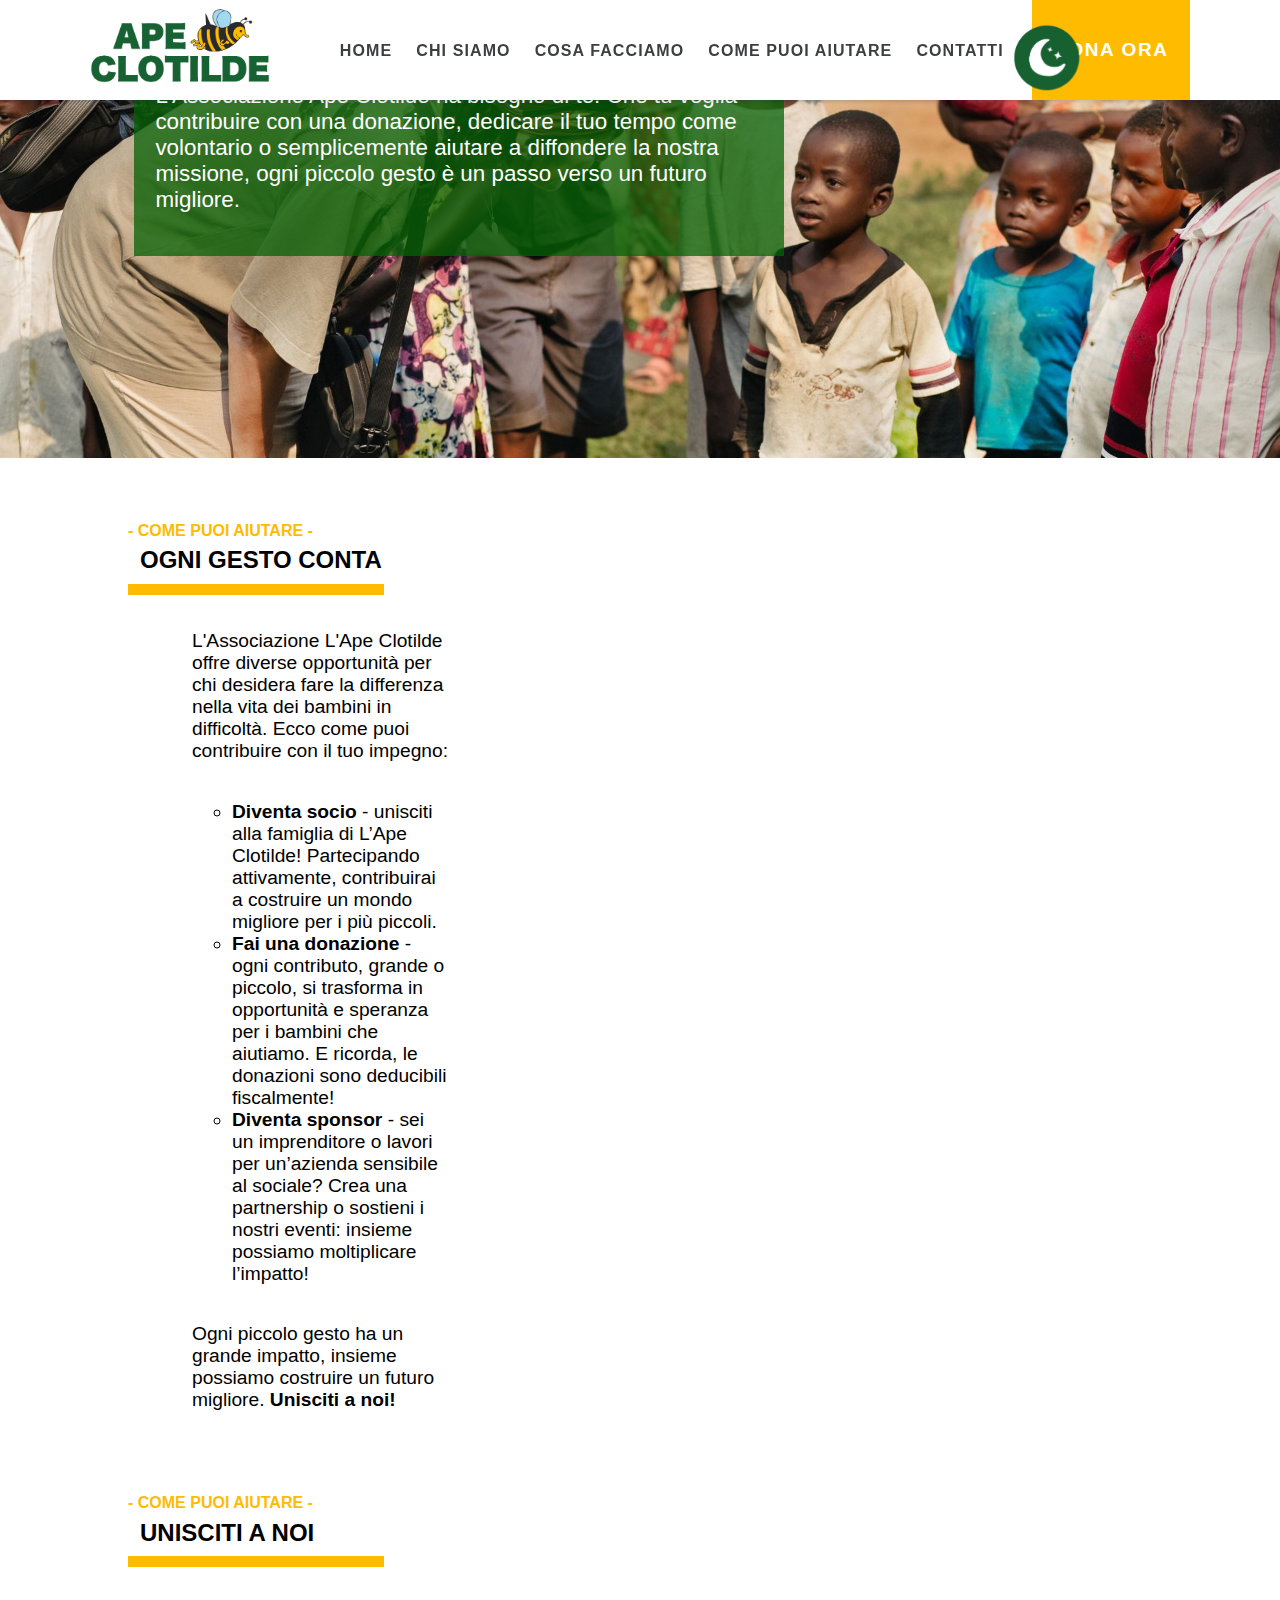
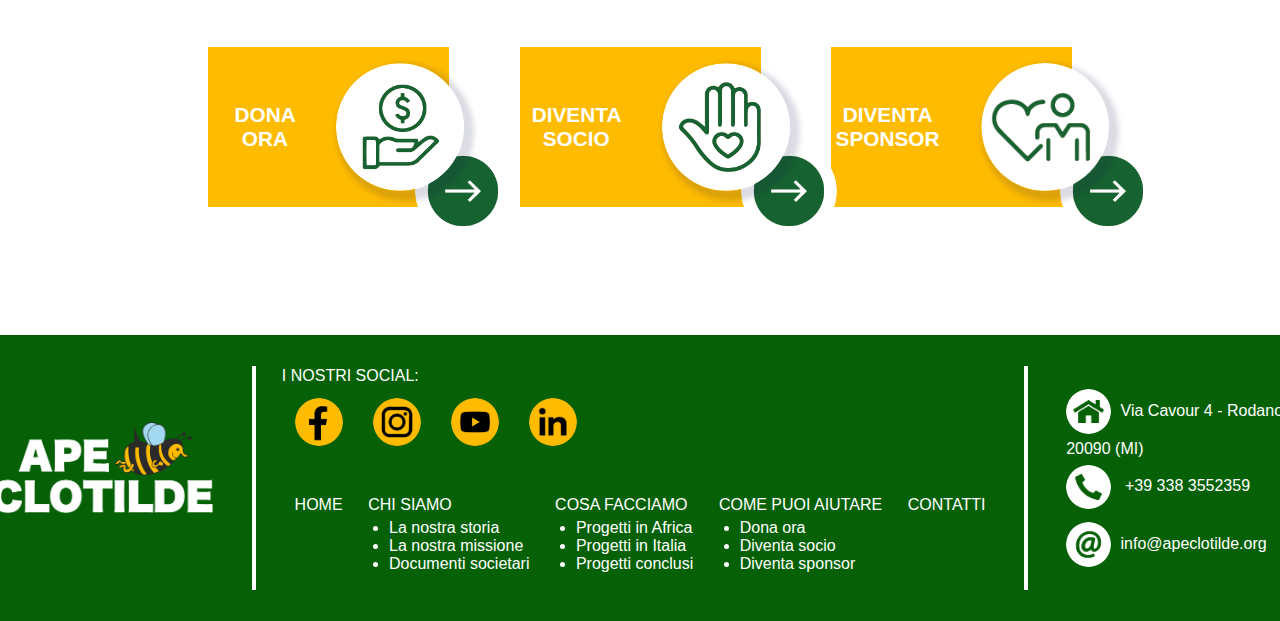
<file: comepuoiaiutare.html>
<html lang="en">
<head>
    <meta charset="UTF-8">
    <meta name="viewport" content="width=device-width, initial-scale=1.0">
    <title> COME PUOI AIUTARE </title>
    <link id=stylesheet rel="stylesheet" href="storia.css">
   
</head>
<body>
    <button onclick="topFunction()" id="myBtn" title="Go to top"> TOP </button>
     <!-- MENU -->
     <div> <img class="bg-img" src="../IMAGES/africa/dona_foto.jpg" alt="Ape Clotilde"> 
        
        <div class="container-menu">
            
            <div id="barra">
                <div id="barra-menu">
                    <div id="logo-menu">
                        <a href="home.html">
                            <img id="logo" src="../IMAGES/home/logo_scritta_verde.png" alt="Ape Clotilde">
                        </a>
                    </div>

                    <div id="sezioni-menu">
                        <div id="sezioni-menu-vere">
                            <div id="sezioni-menu-vere-lista">
                                <div class="elenco-menu"> <a class="elenco-menu-link" href="home.html"> HOME </a> </div>

                                <div class="elenco-menu dropdown"> 
                                    <a class="elenco-menu-link" href="storia.html"> CHI SIAMO </a>  
                                    <div class="elenco-menu-sub">
                                        <a href="storia.html">LA NOSTRA STORIA</a> <!--ricorda di sistemare i link al punto preciso -->
                                        <a href="storia.html">LA NOSTRA MISSIONE</a>
                                        <a href="storia.html">DOCUMENTI SOCIETARI</a>
                                    </div>
                                </div>

                                <div class="elenco-menu dropdown"> 
                                    <a class="elenco-menu-link" href="progettiafrica.html"> COSA FACCIAMO </a> 
                                    <div class="elenco-menu-sub">
                                        <a href="progettiafrica.html">PROGETTI IN AFRICA</a>
                                        <a href="progettiafrica.html">PROGETTI IN ITALIA</a>
                                        <a href="progettiafrica.html">PROGETTI CONCLUSI</a>
                                    </div>
                                </div>
                                
                                <div class="elenco-menu dropdown"> 
                                    <a class="elenco-menu-link" href="/comepuoiaiutare.html"> COME PUOI AIUTARE </a> 
                                    <div class="elenco-menu-sub">
                                        <a href="comepuoiaiutare.html">DONA ORA</a> <!--ricorda di sistemare i link al punto preciso -->
                                        <a href="comepuoiaiutare.html">DIVENTA SOCIO</a>
                                        <a href="comepuoiaiutare.html">DIVENTA SPONSOR</a>
                                    </div>
                                </div>
                                
                                <div class="elenco-menu"> <a class="elenco-menu-link" href="contatti.html"> CONTATTI </a> </div>
                            </div>
                        </div>
                                           
                    </div>
                    <div class="sezioni-menu-donaora">
                            <a class="sezioni-menu-donaora-link" href="comepuoiaiutare.html"> DONA ORA </a>
                    </div>   

                    
                </div>                    
            </div>
            
            <div id="introduzione"> 
                <p> <b> INSIEME POSSIAMO FARE TANTO! </b></p>
                <p>L'Associazione Ape Clotilde ha bisogno di te! Che tu voglia contribuire con una donazione, dedicare il tuo tempo come volontario o semplicemente aiutare a diffondere la nostra missione, ogni piccolo gesto è un passo verso un futuro migliore.  </p>
            </div>
        </div>
    </div>

    <button id="changeStyleButton"><img src="../IMAGES/home/night.png" alt="CAMBIO STILE"></button> 

    <div>
        <div class="titoletto-pre"> - COME PUOI AIUTARE - </div>
        <div class="titolo_prog"> OGNI GESTO CONTA </div>
        <div class="barra-colorata-titoletti">               </div>
    </div>
    <div class="cultura">
        <div class="cultura-testo">
            <p>L'Associazione L'Ape Clotilde offre diverse opportunità per chi desidera fare la differenza nella vita dei bambini in difficoltà. Ecco come puoi contribuire con il tuo impegno: </p>
            <ul class="bullet-list"> 
                <li><b>Diventa socio</b> 
                    - unisciti alla famiglia di L’Ape Clotilde! Partecipando attivamente, contribuirai a costruire un mondo migliore per i più piccoli.</li>
                <li><b>Fai una donazione</b>
                    - ogni contributo, grande o piccolo, si trasforma in opportunità e speranza per i bambini che aiutiamo. E ricorda, le donazioni sono deducibili fiscalmente!</li>
                <li><b>Diventa sponsor</b>
                    - sei un imprenditore o lavori per un’azienda sensibile al sociale? Crea una partnership o sostieni i nostri eventi: insieme possiamo moltiplicare l’impatto!</li>
            </ul>
           <p>Ogni piccolo gesto ha un grande impatto, insieme possiamo costruire un futuro migliore. <b>Unisciti a noi!</b></p> 
        </div>
        <div class="cultura-video" style="margin-left: 2em;">
            <iframe src="https://www.google.com/maps/embed?pb=!1m18!1m12!1m3!1d257810.29281745062!2d39.73547993682621!3d-3.6565586710578195!2m3!1f0!2f0!3f0!3m2!1i1024!2i768!4f13.1!3m3!1m2!1s0x183fdd167e1c2725%3A0x5c2f82ae1da717d5!2sMwangaza%20Children%E2%80%99s%20Home!5e1!3m2!1sit!2sit!4v1736628089499!5m2!1sit!2sit" width="600" height="500" style="border:0;" allowfullscreen="" loading="lazy" referrerpolicy="no-referrer-when-downgrade"></iframe>
        </div>  
    </div>


    <div class="titoletto-pre"> - COME PUOI AIUTARE - </div>
    <div class="titolo_prog"> UNISCITI A NOI </div>
    <div class="barra-colorata-titoletti">               </div>
    
    <div class="progetti prog-contributo" >
        <a class="contributo" href=""> 
            <div class="cont-scritta">DONA ORA</div>
            <div ><img class="icon-cont" src="../IMAGES/home/dona.png" alt="DONA ORA"></div> 
            <div><img class="icon-freccia" src="../IMAGES/home/freccia.png" alt="FRECCIA DONA ORA"></div>
        </a>
        <a class="contributo" href=""> 
            <div class="cont-scritta">DIVENTA SOCIO</div>
            <div><img class="icon-cont" src="../IMAGES/home/volontario.png" alt="DIVENTA SOCIO"></div> 
            <div><img class="icon-freccia" src="../IMAGES/home/freccia.png" alt="FRECCIA DIVENTA SOCIO"></div>
        </a>
        <a class="contributo" href=""> 
            <div class="cont-scritta">DIVENTA SPONSOR</div>
            <div><img class="icon-cont" src="../IMAGES/home/socio.png" alt="DIVENTA SPONSOR"></div> 
            <div><img class="icon-freccia" src="../IMAGES/home/freccia.png" alt="FRECCIA DIVENTA SPONSOR"></div>
        </a>
        
    </div>



   <!-- FOOTER -->
   <div class="footer">
        
        
    <div class="footer-1">
        <a href="home.html">
            <img src="../IMAGES/footer/logo_scritta bianca.png" alt="APE CLOTILDE">
        </a>
    </div>

    <div class="vertical-bar"></div>

    <div class="footer-2">
        <div class="footer-social">
            <div>
                <div>I NOSTRI SOCIAL:</div>
                <a class="footer-social-icona" href="https://www.facebook.com/associazioneapeclotilde/"> <img src="../IMAGES/footer/facebook.png" alt="FACEBOOK"></a>
                <a class="footer-social-icona" href="https://www.instagram.com/apeclotilde/"> <img src="../IMAGES/footer/instagram.png" alt="INSTAGRAM"></a>
                <a class="footer-social-icona" href="https://www.youtube.com/@associazioneonluslapecloti3743"> <img src="../IMAGES/footer/youtube.png" alt="YOUTUBE"></a>
                <a class="footer-social-icona" href="https://www.linkedin.com/company/associazione-onlus-l-ape-clotilde-di-paola-e-filippo-nador/about/"> <img src="../IMAGES/footer/linkedin.png" alt="LINKEDIN"></a>
            
            </div>
            <div class="footer-menu">
                <ul class="ff footer-menu-home"><a href="home.html">HOME</a></ul>
                <ul class="ff "> <a href="storia.html">CHI SIAMO</a>
                    <div class="elenco-footer">
                        <li><a href="storia.html">La nostra storia</a></li>
                        <li><a href="storia.html">La nostra missione</a></li>
                        <li><a href="storia.html">Documenti societari</a></li>
                    </div>
                </ul>
                <ul class="ff "> <a href="progettiafrica.html">COSA FACCIAMO</a>
                    <div class="elenco-footer">
                        <li> <a href="progettiafrica.html">Progetti in Africa</a> </li>
                        <li><a href="progettiafrica.html">Progetti in Italia</a></li>
                        <li><a href="progettiafrica.html">Progetti conclusi</a></li>
                    </div>
                </ul>
                <ul class="ff"> <a href="comepuoiaiutare.html">COME PUOI AIUTARE</a>
                    <div class="elenco-footer">
                        <li><a href="comepuoiaiutare.html">Dona ora</a></li>
                        <li><a href="comepuoiaiutare.html">Diventa socio</a></li>
                        <li><a href="comepuoiaiutare.html">Diventa sponsor</a></li>
                    </div>
                </ul>
                <ul class="ff"><a href="contatti.html">CONTATTI</a></ul>
            </div>
        </div>
    </div>

    <div class="vertical-bar v2"></div>

    <div class="footer-3">
      
        <div><img src="../IMAGES/footer/sede.png" alt="SEDE">Via Cavour 4 - Rodano, 20090 (MI)</div>
        <div><img src="../IMAGES/footer/telefono.png" alt="TELEFONO"> +39 338 3552359 </div>
        <div><img src="../IMAGES/footer/mail.png" alt="MAIL">info@apeclotilde.org</div>
        
    </div>

</div>





<script src="storia.js"></script> 
</body>
</html>
</file>
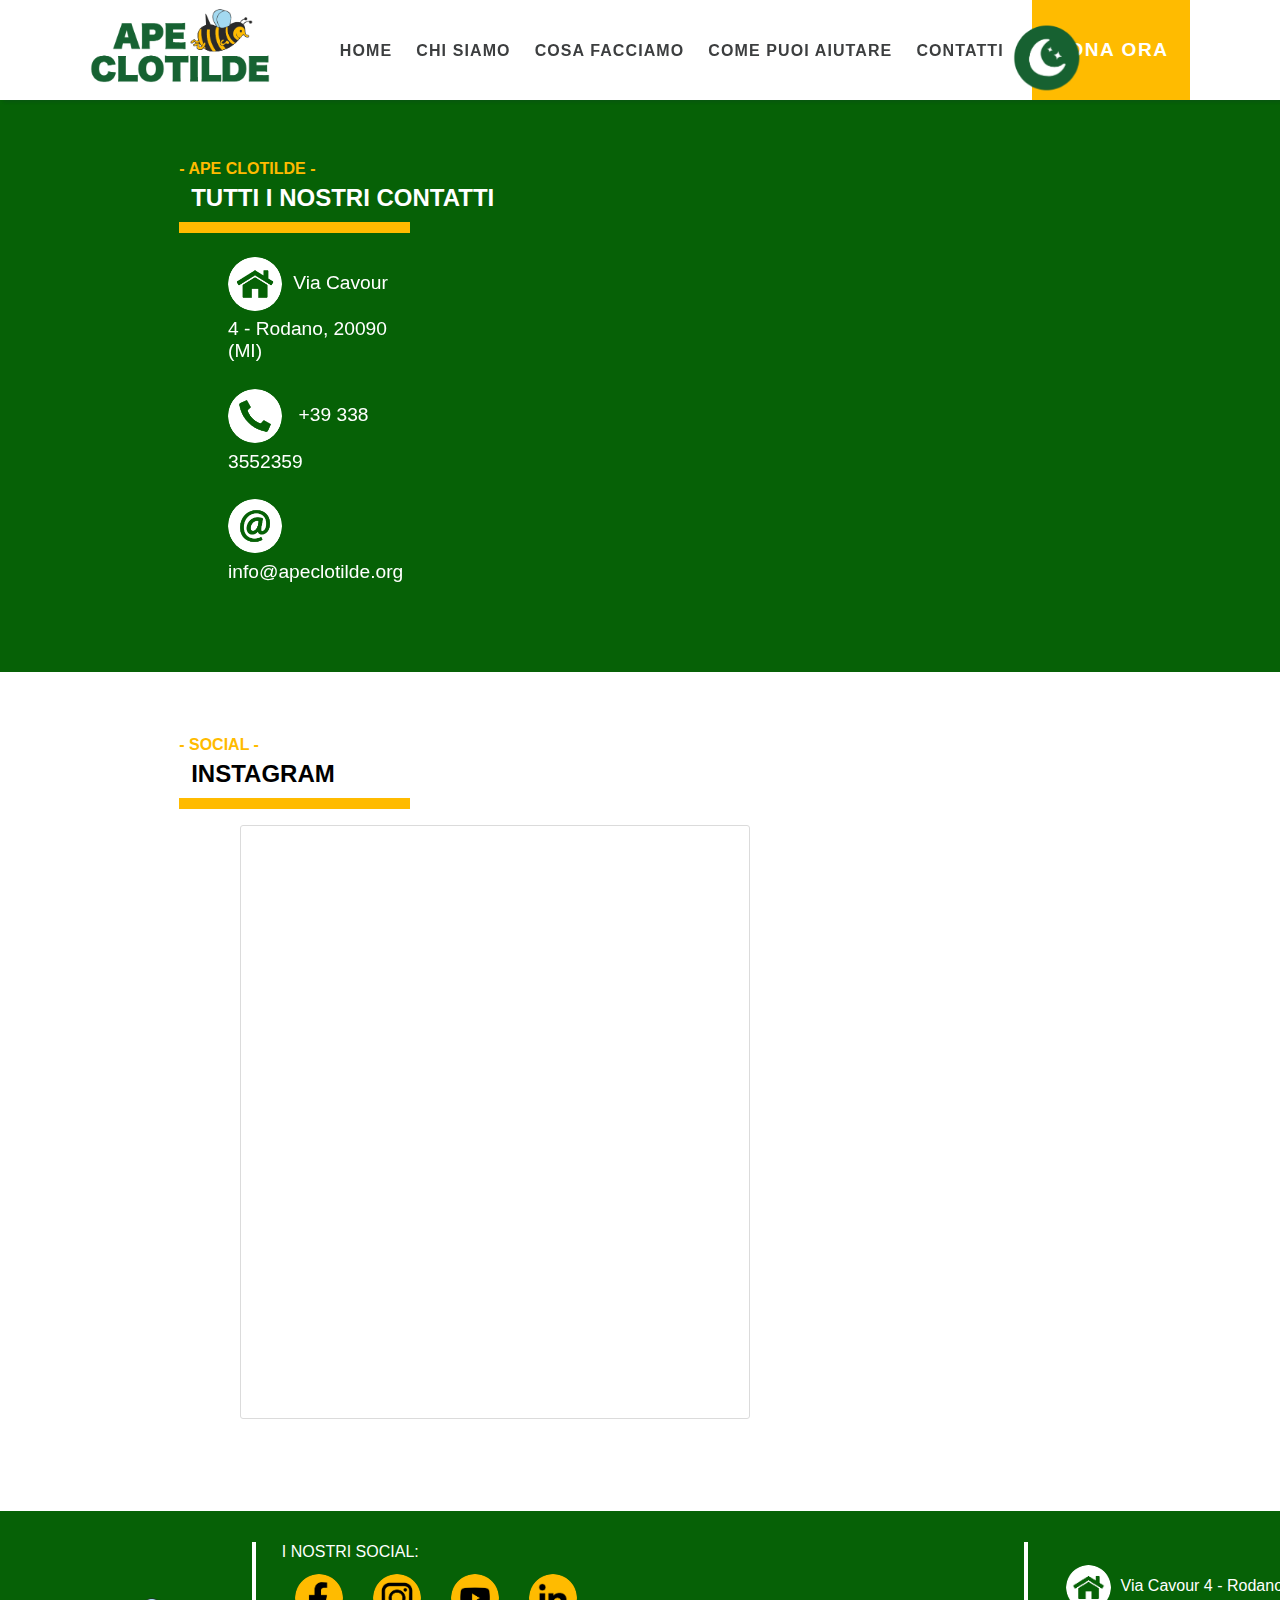
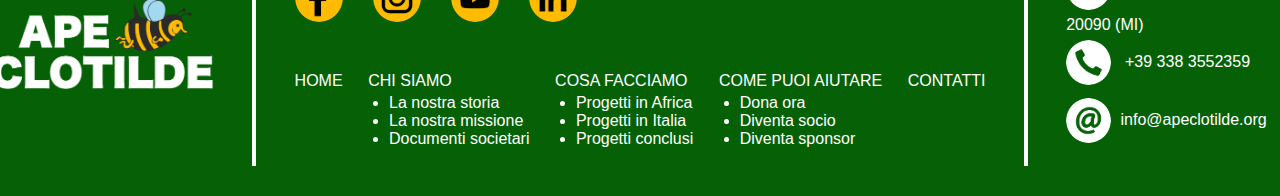
<file: contatti.html>
<html lang="en">
<head>
    <meta charset="UTF-8">
    <meta name="viewport" content="width=device-width, initial-scale=1.0">
    <title>CONTATTI</title>
    <link id=stylesheet rel="stylesheet" href="storia.css">
    
    
</head>
<body>
    <button onclick="topFunction()" id="myBtn" title="Go to top"> TOP </button>
    <!-- MENU -->
    <div> 
        <div class="container-menu" >
           
            <div id="barra">
                <div id="barra-menu">
                    <div id="logo-menu">
                        <a href="home.html">
                            <img id="logo" src="../IMAGES/home/logo_scritta_verde.png" alt="Ape Clotilde">
                        </a>
                    </div>

                    <div id="sezioni-menu">
                        <div id="sezioni-menu-vere">
                            <div id="sezioni-menu-vere-lista">
                                <div class="elenco-menu"> <a class="elenco-menu-link" href="home.html"> HOME </a> </div>

                                <div class="elenco-menu dropdown"> 
                                    <a class="elenco-menu-link" href="storia.html"> CHI SIAMO </a>  
                                    <div class="elenco-menu-sub">
                                        <a href="storia.html">LA NOSTRA STORIA</a> <!--ricorda di sistemare i link al punto preciso -->
                                        <a href="storia.html">LA NOSTRA MISSIONE</a>
                                        <a href="storia.html">DOCUMENTI SOCIETARI</a>
                                    </div>
                                </div>

                                <div class="elenco-menu dropdown"> 
                                    <a class="elenco-menu-link" href="progettiafrica.html"> COSA FACCIAMO </a> 
                                    <div class="elenco-menu-sub">
                                        <a href="progettiafrica.html">PROGETTI IN AFRICA</a>
                                        <a href="progettiafrica.html">PROGETTI IN ITALIA</a>
                                        <a href="progettiafrica.html">PROGETTI CONCLUSI</a>
                                    </div>
                                </div>
                                
                                <div class="elenco-menu dropdown"> 
                                    <a class="elenco-menu-link" href="/comepuoiaiutare.html"> COME PUOI AIUTARE </a> 
                                    <div class="elenco-menu-sub">
                                        <a href="comepuoiaiutare.html">DONA ORA</a> <!--ricorda di sistemare i link al punto preciso -->
                                        <a href="comepuoiaiutare.html">DIVENTA SOCIO</a>
                                        <a href="comepuoiaiutare.html">DIVENTA SPONSOR</a>
                                    </div>
                                </div>
                                
                                <div class="elenco-menu"> <a class="elenco-menu-link" href="contatti.html"> CONTATTI </a> </div>
                            </div>
                        </div>
                                           
                    </div>
                    <div class="sezioni-menu-donaora">
                            <a class="sezioni-menu-donaora-link" href="comepuoiaiutare.html"> DONA ORA </a>
                    </div>   

                    
                </div>                    
            </div>

            </div>
        </div>
    </div>

    <button id="changeStyleButton"><img src="../IMAGES/home/night.png" alt="CAMBIO STILE"></button> 


<div class="contatti-barra">
    <div class="contatti-titolo">
        <div class="titoletto-pre"> - APE CLOTILDE - </div>
        <div class="titolo_prog titolo_prog-contatti"> TUTTI I NOSTRI CONTATTI</div>
        <div class="barra-colorata-titoletti">               </div>
    </div>

    <div class="cultura">
        <div class=" cultura-testo footer-3 contatti-testo">
            <div style="margin-bottom: 1em;"><img src="../IMAGES/footer/sede.png" alt="SEDE">Via Cavour 4 - Rodano, 20090 (MI)</div>
            <div style="margin-bottom: 1em;"><img src="../IMAGES/footer/telefono.png" alt="TELEFONO"> +39 338 3552359 </div>
            <div style="margin-bottom: 1em;"><img src="../IMAGES/footer/mail.png" alt="MAIL">info@apeclotilde.org</div>
    
        </div>
        <div class="cultura-video" style="margin-left: 2em;">
            <iframe src="https://www.google.com/maps/embed?pb=!1m13!1m8!1m3!1d773.3928509819104!2d9.356434320979032!3d45.47458436723827!3m2!1i1024!2i768!4f13.1!3m2!1m1!2zNDXCsDI4JzI4LjIiTiA5wrAyMScyMy43IkU!5e0!3m2!1sit!2sus!4v1736448994678!5m2!1sit!2sus" width="700" height="350" style="border:0;" allowfullscreen="" loading="lazy" referrerpolicy="no-referrer-when-downgrade"></iframe>
        </div>  
    </div>
</div>

<div>
    <div class="contatti-titolo" style="padding-top: 0em;">
        <div class="titoletto-pre"> - SOCIAL - </div>
        <div class="titolo_prog"> INSTAGRAM </div>
        <div class="barra-colorata-titoletti">               </div>
    </div>
</div>

<div style=" width: 40%; float: left; margin-left: 15em; margin-bottom: 5em;">
<iframe class="instagram-media instagram-media-rendered" id="instagram-embed-0" src="https://www.instagram.com/apeclotilde/embed/?cr=1&amp;v=14&amp;wp=1134&amp;rd=https%3A%2F%2Fwww.apeclotilde.org&amp;rp=%2Fpublic%2Fcomponenti%2F542%2Findex.html%3Fno%3D1736349718#%7B%22ci%22%3A0%2C%22os%22%3A499%2C%22ls%22%3A5%2C%22le%22%3A493%7D" allowtransparency="true" allowfullscreen="true" frameborder="0" height="594" data-instgrm-payload-id="instagram-media-payload-0" scrolling="no" style="background: white; max-width: 100%; width: calc(100% - 2px); border-radius: 3px; border: 1px solid rgb(219, 219, 219); box-shadow: none; display: block; margin: 0px 0px 12px; min-width: 326px; padding: 0px;"></iframe>
</div>



   <!-- FOOTER -->
   <div class="footer">
        
        
    <div class="footer-1">
        <a href="home.html">
            <img src="../IMAGES/footer/logo_scritta bianca.png" alt="APE CLOTILDE">
        </a>
    </div>

    <div class="vertical-bar"></div>

    <div class="footer-2">
        <div class="footer-social">
            <div>
                <div>I NOSTRI SOCIAL:</div>
                <a class="footer-social-icona" href="https://www.facebook.com/associazioneapeclotilde/"> <img src="../IMAGES/footer/facebook.png" alt="FACEBOOK"></a>
                <a class="footer-social-icona" href="https://www.instagram.com/apeclotilde/"> <img src="../IMAGES/footer/instagram.png" alt="INSTAGRAM"></a>
                <a class="footer-social-icona" href="https://www.youtube.com/@associazioneonluslapecloti3743"> <img src="../IMAGES/footer/youtube.png" alt="YOUTUBE"></a>
                <a class="footer-social-icona" href="https://www.linkedin.com/company/associazione-onlus-l-ape-clotilde-di-paola-e-filippo-nador/about/"> <img src="../IMAGES/footer/linkedin.png" alt="LINKEDIN"></a>
            
            </div>
            <div class="footer-menu">
                <ul class="ff footer-menu-home"><a href="home.html">HOME</a></ul>
                <ul class="ff "> <a href="storia.html">CHI SIAMO</a>
                    <div class="elenco-footer">
                        <li><a href="storia.html">La nostra storia</a></li>
                        <li><a href="storia.html">La nostra missione</a></li>
                        <li><a href="storia.html">Documenti societari</a></li>
                    </div>
                </ul>
                <ul class="ff "> <a href="progettiafrica.html">COSA FACCIAMO</a>
                    <div class="elenco-footer">
                        <li> <a href="progettiafrica.html">Progetti in Africa</a> </li>
                        <li><a href="progettiafrica.html">Progetti in Italia</a></li>
                        <li><a href="progettiafrica.html">Progetti conclusi</a></li>
                    </div>
                </ul>
                <ul class="ff"> <a href="comepuoiaiutare.html">COME PUOI AIUTARE</a>
                    <div class="elenco-footer">
                        <li><a href="comepuoiaiutare.html">Dona ora</a></li>
                        <li><a href="comepuoiaiutare.html">Diventa socio</a></li>
                        <li><a href="comepuoiaiutare.html">Diventa sponsor</a></li>
                    </div>
                </ul>
                <ul class="ff"><a href="contatti.html">CONTATTI</a></ul>
            </div>
        </div>
    </div>

    <div class="vertical-bar v2"></div>

    <div class="footer-3">
      
        <div><img src="../IMAGES/footer/sede.png" alt="SEDE">Via Cavour 4 - Rodano, 20090 (MI)</div>
        <div><img src="../IMAGES/footer/telefono.png" alt="TELEFONO"> +39 338 3552359 </div>
        <div><img src="../IMAGES/footer/mail.png" alt="MAIL">info@apeclotilde.org</div>
        
    </div>

</div>





<script src="storia.js"></script> 
</body>
</html>
</file>
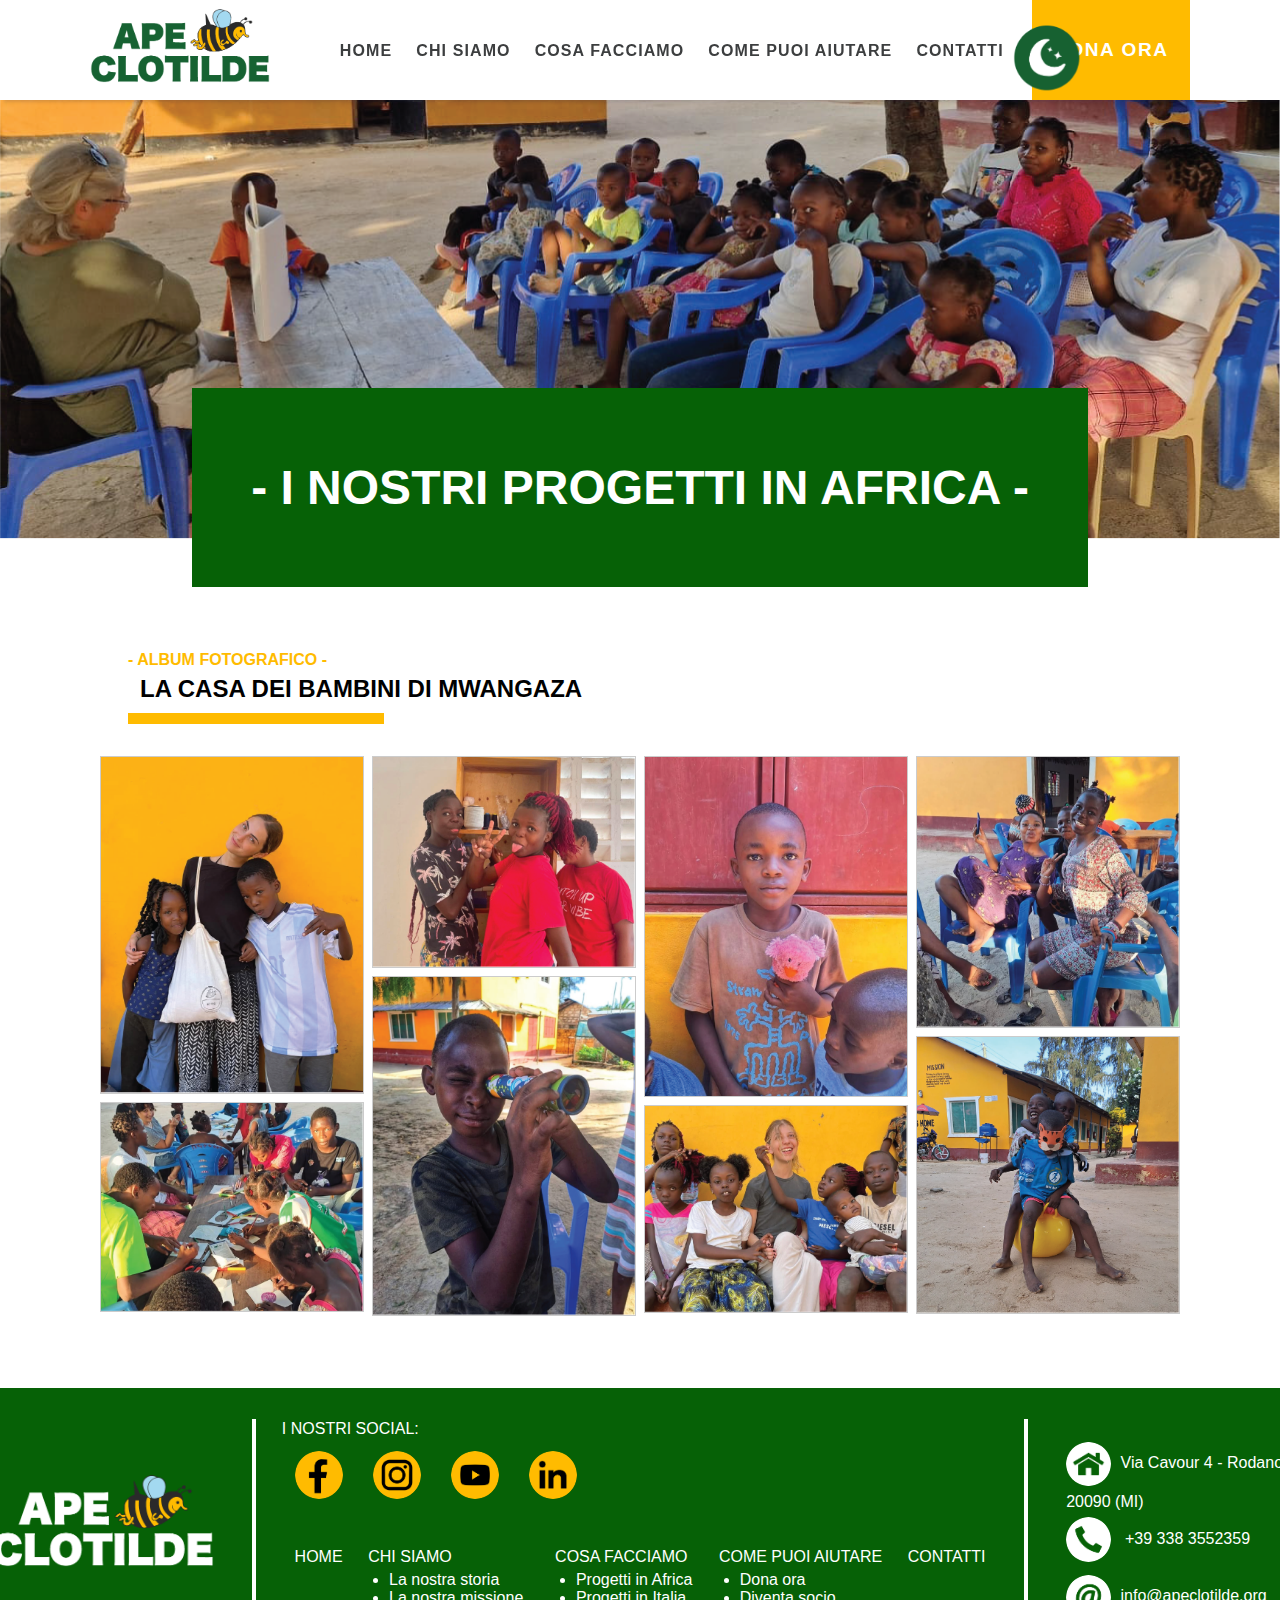
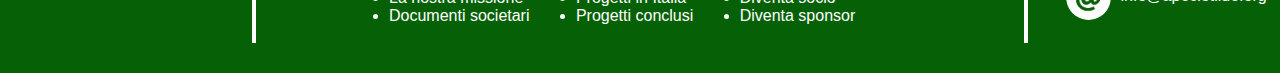
<file: progettiafrica.html>
<html lang="en">
<head>
    <meta charset="UTF-8">
    <meta name="viewport" content="width=device-width, initial-scale=1.0">
    <title>PROGETTI IN AFRICA</title>
    <link id=stylesheet rel="stylesheet" href="storia.css">

</head>


<body>
    <button onclick="topFunction()" id="myBtn" title="Go to top"> TOP </button>
    <!-- MENU -->
    <div> <img class="bg-img-storia" src="../IMAGES/africa/a1.png" alt="Ape Clotilde">
        
        <div class="container-menu" >
           
            <div id="barra">
                <div id="barra-menu">
                    <div id="logo-menu">
                        <a href="home.html">
                            <img id="logo" src="../IMAGES/home/logo_scritta_verde.png" alt="Ape Clotilde">
                        </a>
                    </div>

                    <div id="sezioni-menu">
                        <div id="sezioni-menu-vere">
                            <div id="sezioni-menu-vere-lista">
                                <div class="elenco-menu"> <a class="elenco-menu-link" href="home.html"> HOME </a> </div>

                                <div class="elenco-menu dropdown"> 
                                    <a class="elenco-menu-link" href="storia.html"> CHI SIAMO </a>  
                                    <div class="elenco-menu-sub">
                                        <a href="storia.html">LA NOSTRA STORIA</a> <!--ricorda di sistemare i link al punto preciso -->
                                        <a href="storia.html">LA NOSTRA MISSIONE</a>
                                        <a href="storia.html">DOCUMENTI SOCIETARI</a>
                                    </div>
                                </div>

                                <div class="elenco-menu dropdown"> 
                                    <a class="elenco-menu-link" href="progettiafrica.html"> COSA FACCIAMO </a> 
                                    <div class="elenco-menu-sub">
                                        <a href="progettiafrica.html">PROGETTI IN AFRICA</a>
                                        <a href="progettiafrica.html">PROGETTI IN ITALIA</a>
                                        <a href="progettiafrica.html">PROGETTI CONCLUSI</a>
                                    </div>
                                </div>
                                
                                <div class="elenco-menu dropdown"> 
                                    <a class="elenco-menu-link" href="/comepuoiaiutare.html"> COME PUOI AIUTARE </a> 
                                    <div class="elenco-menu-sub">
                                        <a href="comepuoiaiutare.html">DONA ORA</a> <!--ricorda di sistemare i link al punto preciso -->
                                        <a href="comepuoiaiutare.html">DIVENTA SOCIO</a>
                                        <a href="comepuoiaiutare.html">DIVENTA SPONSOR</a>
                                    </div>
                                </div>
                                
                                <div class="elenco-menu"> <a class="elenco-menu-link" href="contatti.html"> CONTATTI </a> </div>
                            </div>
                        </div>
                                           
                    </div>
                    <div class="sezioni-menu-donaora">
                            <a class="sezioni-menu-donaora-link" href="comepuoiaiutare.html"> DONA ORA </a>
                    </div>   

                    
                </div>                    
            </div>
            

            <div id="introduzione-storia"> 
                <p class="titolo-intro-storia">- I NOSTRI PROGETTI IN AFRICA -</p>
                </div>
        </div>
    </div>

    <button id="changeStyleButton"><img src="../IMAGES/home/night.png" alt="CAMBIO STILE"></button> 

    <div style="margin-top: 7em; margin-bottom: 2em;">
        <div class="titoletto-pre"> - ALBUM FOTOGRAFICO - </div>
        <div class="titolo_prog"> LA CASA DEI BAMBINI DI MWANGAZA</div>
        <div class="barra-colorata-titoletti">               </div>
    </div>

<!-- GRIGLIA FOTO  -->
<div class="row"> 
    <div class="column">
      <div class="gallery responsive">
        <a target="_blank" href="../IMAGES/africa/a-01.png">
            <img src="../IMAGES/africa/a-01.png" alt="Africa 1" style="width: 100%;">
        </a>
      </div>
    
      <div class="gallery responsive">
        <a target="_blank" href="../IMAGES/africa/a-02.png">
            <img src="../IMAGES/africa/a-02.png" alt="Africa 1" style="width: 100%;">
        </a>
      </div>
    </div>
   
    <div class="column">
        <div class="gallery responsive">
            <a target="_blank" href="../IMAGES/africa/a-03.png">
                <img src="../IMAGES/africa/a-03.png" alt="Africa 1" style="width: 100%;">
            </a>
          </div>

          <div class="gallery responsive">
            <a target="_blank" href="../IMAGES/africa/a-04.png">
                <img src="../IMAGES/africa/a-04.png" alt="Africa 1" style="width: 100%;">
            </a>
          </div>

    </div>  
   
    <div class="column">
        <div class="gallery responsive">
            <a target="_blank" href="../IMAGES/africa/a-05.png">
                <img src="../IMAGES/africa/a-05.png" alt="Africa 1" style="width: 100%;">
            </a>
          </div>

          <div class="gallery responsive">
            <a target="_blank" href="../IMAGES/africa/a-06.png">
                <img src="../IMAGES/africa/a-06.png" alt="Africa 1" style="width: 100%;">
            </a>
          </div>
    </div>
    
    <div class="column">
        <div class="gallery responsive">
            <a target="_blank" href="../IMAGES/africa/a-07.png">
                <img src="../IMAGES/africa/a-07.png" alt="Africa 1" style="width: 100%;">
            </a>
          </div>

          <div class="gallery responsive">
            <a target="_blank" href="../IMAGES/africa/a-08.png">
                <img src="../IMAGES/africa/a-08.png" alt="Africa 1" style="width: 100%;">
            </a>
          </div>
    </div>
  </div>
  

  
  


   <!-- FOOTER -->
   <div class="footer">
        
        
    <div class="footer-1">
        <a href="home.html">
            <img src="../IMAGES/footer/logo_scritta bianca.png" alt="APE CLOTILDE">
        </a>
    </div>

    <div class="vertical-bar"></div>

    <div class="footer-2">
        <div class="footer-social">
            <div>
                <div>I NOSTRI SOCIAL:</div>
                <a class="footer-social-icona" href="https://www.facebook.com/associazioneapeclotilde/"> <img src="../IMAGES/footer/facebook.png" alt="FACEBOOK"></a>
                <a class="footer-social-icona" href="https://www.instagram.com/apeclotilde/"> <img src="../IMAGES/footer/instagram.png" alt="INSTAGRAM"></a>
                <a class="footer-social-icona" href="https://www.youtube.com/@associazioneonluslapecloti3743"> <img src="../IMAGES/footer/youtube.png" alt="YOUTUBE"></a>
                <a class="footer-social-icona" href="https://www.linkedin.com/company/associazione-onlus-l-ape-clotilde-di-paola-e-filippo-nador/about/"> <img src="../IMAGES/footer/linkedin.png" alt="LINKEDIN"></a>
            
            </div>
            <div class="footer-menu">
                <ul class="ff footer-menu-home"><a href="home.html">HOME</a></ul>
                <ul class="ff "> <a href="storia.html">CHI SIAMO</a>
                    <div class="elenco-footer">
                        <li><a href="storia.html">La nostra storia</a></li>
                        <li><a href="storia.html">La nostra missione</a></li>
                        <li><a href="storia.html">Documenti societari</a></li>
                    </div>
                </ul>
                <ul class="ff "> <a href="progettiafrica.html">COSA FACCIAMO</a>
                    <div class="elenco-footer">
                        <li> <a href="progettiafrica.html">Progetti in Africa</a> </li>
                        <li><a href="progettiafrica.html">Progetti in Italia</a></li>
                        <li><a href="progettiafrica.html">Progetti conclusi</a></li>
                    </div>
                </ul>
                <ul class="ff"> <a href="comepuoiaiutare.html">COME PUOI AIUTARE</a>
                    <div class="elenco-footer">
                        <li><a href="comepuoiaiutare.html">Dona ora</a></li>
                        <li><a href="comepuoiaiutare.html">Diventa socio</a></li>
                        <li><a href="comepuoiaiutare.html">Diventa sponsor</a></li>
                    </div>
                </ul>
                <ul class="ff"><a href="contatti.html">CONTATTI</a></ul>
            </div>
        </div>
    </div>

    <div class="vertical-bar v2"></div>

    <div class="footer-3">
      
        <div><img src="../IMAGES/footer/sede.png" alt="SEDE">Via Cavour 4 - Rodano, 20090 (MI)</div>
        <div><img src="../IMAGES/footer/telefono.png" alt="TELEFONO"> +39 338 3552359 </div>
        <div><img src="../IMAGES/footer/mail.png" alt="MAIL">info@apeclotilde.org</div>
        
    </div>

</div>





<script src="storia.js"></script> 

</body>
</html>
</file>
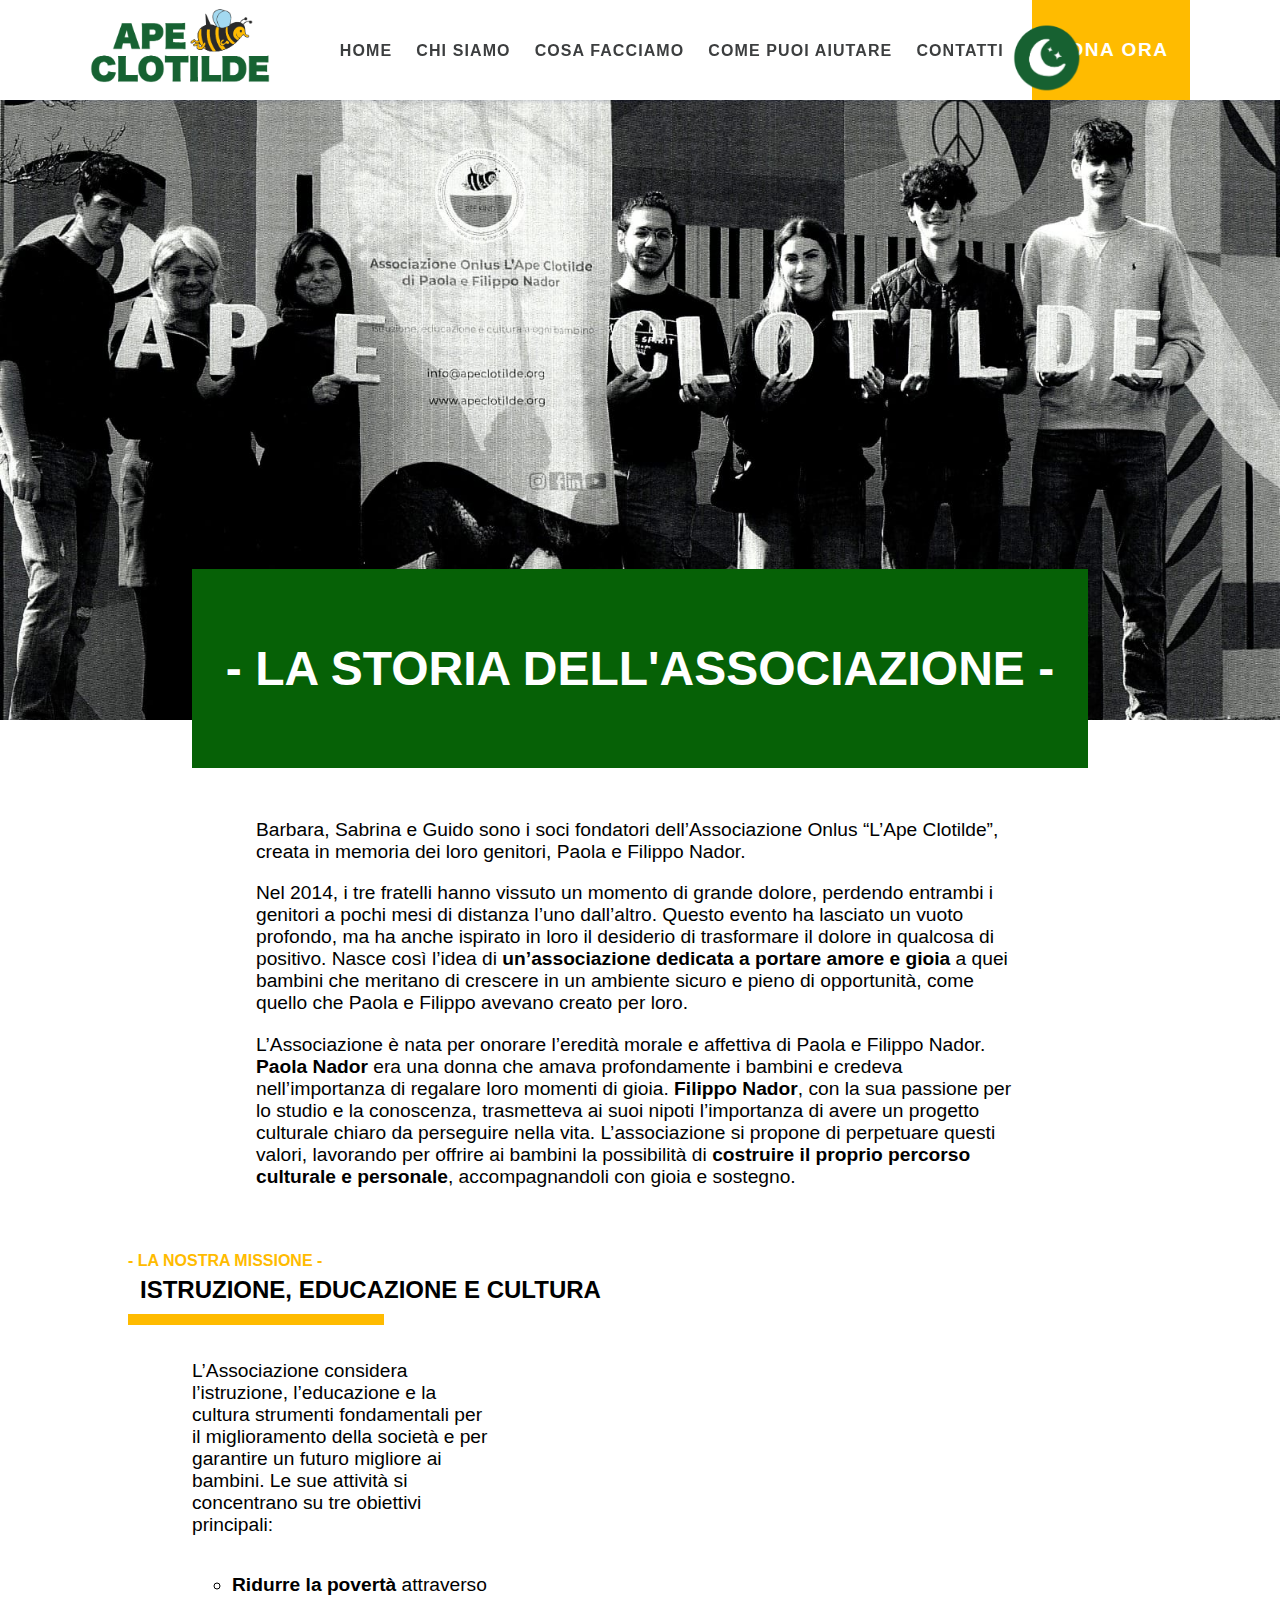
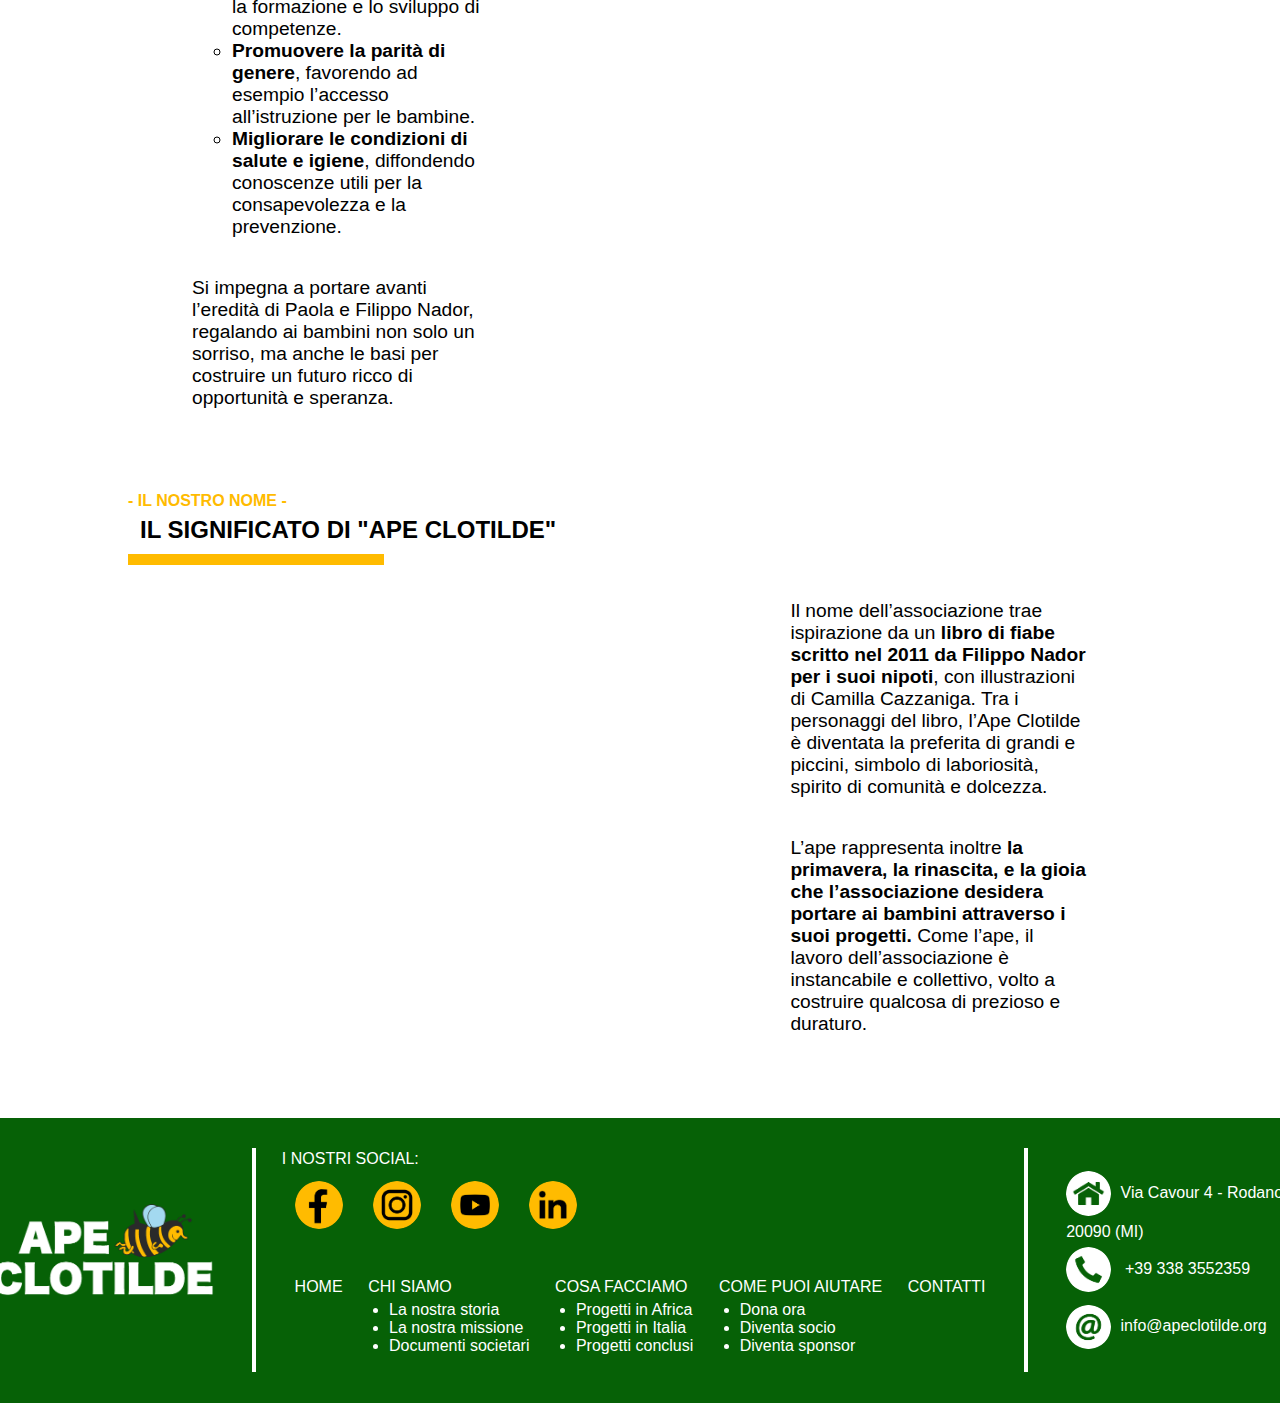
<file: storia.html>
<html lang="en">
<head>
    <meta charset="UTF-8">
    <meta name="viewport" content="width=device-width, initial-scale=1.0">
    <title>storia</title>
    <link id=stylesheet rel="stylesheet" href="storia.css">
    

  
</head>
<body>
    <button onclick="topFunction()" id="myBtn" title="Go to top"> TOP </button>
    <!-- MENU -->
    <div> <img class="bg-img-storia" src="../IMAGES/africa/gr.jpeg" alt="Ape Clotilde">
        
        <div class="container-menu" >
           
            <div id="barra">
                <div id="barra-menu">
                    <div id="logo-menu">
                        <a href="home.html">
                            <img id="logo" src="../IMAGES/home/logo_scritta_verde.png" alt="Ape Clotilde">
                        </a>
                    </div>

                    <div id="sezioni-menu">
                        <div id="sezioni-menu-vere">
                            <div id="sezioni-menu-vere-lista">
                                <div class="elenco-menu"> <a class="elenco-menu-link" href="home.html"> HOME </a> </div>

                                <div class="elenco-menu dropdown"> 
                                    <a class="elenco-menu-link" href="storia.html"> CHI SIAMO </a>  
                                    <div class="elenco-menu-sub">
                                        <a href="storia.html">LA NOSTRA STORIA</a> <!--ricorda di sistemare i link al punto preciso -->
                                        <a href="storia.html">LA NOSTRA MISSIONE</a>
                                        <a href="storia.html">DOCUMENTI SOCIETARI</a>
                                    </div>
                                </div>

                                <div class="elenco-menu dropdown"> 
                                    <a class="elenco-menu-link" href="progettiafrica.html"> COSA FACCIAMO </a> 
                                    <div class="elenco-menu-sub">
                                        <a href="progettiafrica.html">PROGETTI IN AFRICA</a>
                                        <a href="progettiafrica.html">PROGETTI IN ITALIA</a>
                                        <a href="progettiafrica.html">PROGETTI CONCLUSI</a>
                                    </div>
                                </div>
                                
                                <div class="elenco-menu dropdown"> 
                                    <a class="elenco-menu-link" href="/comepuoiaiutare.html"> COME PUOI AIUTARE </a> 
                                    <div class="elenco-menu-sub">
                                        <a href="comepuoiaiutare.html">DONA ORA</a> <!--ricorda di sistemare i link al punto preciso -->
                                        <a href="comepuoiaiutare.html">DIVENTA SOCIO</a>
                                        <a href="comepuoiaiutare.html">DIVENTA SPONSOR</a>
                                    </div>
                                </div>
                                
                                <div class="elenco-menu"> <a class="elenco-menu-link" href="contatti.html"> CONTATTI </a> </div>
                            </div>
                        </div>
                                           
                    </div>
                    <div class="sezioni-menu-donaora">
                            <a class="sezioni-menu-donaora-link" href="comepuoiaiutare.html"> DONA ORA </a>
                    </div>   

                    
                </div>                    
            </div>
            

            <div id="introduzione-storia"> 
                <p class="titolo-intro-storia">- LA STORIA DELL'ASSOCIAZIONE - </p>
                </div>
        </div>
    </div>
    
    <button id="changeStyleButton"><img src="../IMAGES/home/night.png" alt="CAMBIO STILE"></button> 

    <div class="testo-storia">
        <p class="testo-intro-storia">Barbara, Sabrina e Guido sono i soci fondatori dell’Associazione Onlus “L’Ape Clotilde”, creata in memoria dei loro genitori, Paola e Filippo Nador.</p>
        <p class="testo-intro-storia">Nel 2014, i tre fratelli hanno vissuto un momento di grande dolore, perdendo entrambi i genitori a pochi mesi di distanza l’uno dall’altro. Questo evento ha lasciato un vuoto profondo, ma ha anche ispirato in loro il desiderio di trasformare il dolore in qualcosa di positivo. Nasce così l’idea di <b>un’associazione dedicata a portare amore e gioia</b> a quei bambini che meritano di crescere in un ambiente sicuro e pieno di opportunità, come quello che Paola e Filippo avevano creato per loro.</p>
        <p class="testo-intro-storia">L’Associazione è nata per onorare l’eredità morale e affettiva di Paola e Filippo Nador. <b>Paola Nador</b> era una donna che amava profondamente i bambini e credeva nell’importanza di regalare loro momenti di gioia. <b>Filippo Nador</b>, con la sua passione per lo studio e la conoscenza, trasmetteva ai suoi nipoti l’importanza di avere un progetto culturale chiaro da perseguire nella vita. L’associazione si propone di perpetuare questi valori, lavorando per offrire ai bambini la possibilità di <b>costruire il proprio percorso culturale e personale</b>, accompagnandoli con gioia e sostegno.</p>
    </div>
    
    <div>
        <div class="titoletto-pre"> - LA NOSTRA MISSIONE - </div>
        <div class="titolo_prog"> ISTRUZIONE, EDUCAZIONE E CULTURA</div>
        <div class="barra-colorata-titoletti">               </div>
    </div>
    <div class="cultura">
        <div class="cultura-testo">
            <p>L’Associazione considera l’istruzione, l’educazione e la cultura strumenti fondamentali per il miglioramento della società e per garantire un futuro migliore ai bambini. Le sue attività si concentrano su tre obiettivi principali: </p>
            <ul class="bullet-list">
                <li><b>Ridurre la povertà</b> attraverso la formazione e lo sviluppo di competenze.</li>
                <li><b>Promuovere la parità di genere</b>, favorendo ad esempio l’accesso all’istruzione per le bambine.</li>
                <li><b>Migliorare le condizioni di salute e igiene</b>, diffondendo conoscenze utili per la consapevolezza e la prevenzione.</li>
            </ul>
           <p>Si impegna a portare avanti l’eredità di Paola e Filippo Nador, regalando ai bambini non solo un sorriso, ma anche le basi per costruire un futuro ricco di opportunità e speranza.</p> 
        </div>
        <div class="cultura-video" style="margin-left: 2em;">
        <iframe width="560" height="315" src="https://www.youtube.com/embed/nIB3m2nEdFA?si=xEdmvBxwdyPdyaH5&amp;controls=0" title="YouTube video player" frameborder="0" allow="accelerometer; autoplay; clipboard-write; encrypted-media; gyroscope; picture-in-picture; web-share" referrerpolicy="strict-origin-when-cross-origin" allowfullscreen></iframe>
        </div>  
    </div>


    <div>
        <div class="titoletto-pre"> - IL NOSTRO NOME - </div>
        <div class="titolo_prog"> IL SIGNIFICATO DI "APE CLOTILDE"</div>
        <div class="barra-colorata-titoletti">               </div>
    </div>
    <div class="cultura">
        <div class="cultura-video" style="margin-right: 2em;">
            <iframe width="560" height="315" src="https://www.youtube.com/embed/4kIkFceQKaA?si=PGcwCL_0vBY6QSOl&amp;controls=0" title="YouTube video player" frameborder="0" allow="accelerometer; autoplay; clipboard-write; encrypted-media; gyroscope; picture-in-picture; web-share" referrerpolicy="strict-origin-when-cross-origin" allowfullscreen></iframe>
        </div>  
        <div class="cultura-testo">
            <p>Il nome dell’associazione trae ispirazione da un <b>libro di fiabe scritto nel 2011 da Filippo Nador per i suoi nipoti</b>, con illustrazioni di Camilla Cazzaniga. Tra i personaggi del libro, l’Ape Clotilde è diventata la preferita di grandi e piccini, simbolo di laboriosità, spirito di comunità e dolcezza. </p>
            <p>L’ape rappresenta inoltre <b>la primavera, la rinascita, e la gioia che l’associazione desidera portare ai bambini attraverso i suoi progetti.</b> Come l’ape, il lavoro dell’associazione è instancabile e collettivo, volto a costruire qualcosa di prezioso e duraturo.</p> 
        </div>
        
    </div>











    <!-- FOOTER -->
    <div class="footer">
        
        
        <div class="footer-1">
            <a href="home.html">
                <img src="../IMAGES/footer/logo_scritta bianca.png" alt="APE CLOTILDE">
            </a>
        </div>

        <div class="vertical-bar"></div>

        <div class="footer-2">
            <div class="footer-social">
                <div>
                    <div>I NOSTRI SOCIAL:</div>
                    <a class="footer-social-icona" href="https://www.facebook.com/associazioneapeclotilde/"> <img src="../IMAGES/footer/facebook.png" alt="FACEBOOK"></a>
                    <a class="footer-social-icona" href="https://www.instagram.com/apeclotilde/"> <img src="../IMAGES/footer/instagram.png" alt="INSTAGRAM"></a>
                    <a class="footer-social-icona" href="https://www.youtube.com/@associazioneonluslapecloti3743"> <img src="../IMAGES/footer/youtube.png" alt="YOUTUBE"></a>
                    <a class="footer-social-icona" href="https://www.linkedin.com/company/associazione-onlus-l-ape-clotilde-di-paola-e-filippo-nador/about/"> <img src="../IMAGES/footer/linkedin.png" alt="LINKEDIN"></a>
                
                </div>
                <div class="footer-menu">
                    <ul class="ff footer-menu-home"><a href="home.html">HOME</a></ul>
                    <ul class="ff "> <a href="storia.html">CHI SIAMO</a>
                        <div class="elenco-footer">
                            <li><a href="storia.html">La nostra storia</a></li>
                            <li><a href="storia.html">La nostra missione</a></li>
                            <li><a href="storia.html">Documenti societari</a></li>
                        </div>
                    </ul>
                    <ul class="ff "> <a href="progettiafrica.html">COSA FACCIAMO</a>
                        <div class="elenco-footer">
                            <li> <a href="progettiafrica.html">Progetti in Africa</a> </li>
                            <li><a href="progettiafrica.html">Progetti in Italia</a></li>
                            <li><a href="progettiafrica.html">Progetti conclusi</a></li>
                        </div>
                    </ul>
                    <ul class="ff"> <a href="comepuoiaiutare.html">COME PUOI AIUTARE</a>
                        <div class="elenco-footer">
                            <li><a href="comepuoiaiutare.html">Dona ora</a></li>
                            <li><a href="comepuoiaiutare.html">Diventa socio</a></li>
                            <li><a href="comepuoiaiutare.html">Diventa sponsor</a></li>
                        </div>
                    </ul>
                    <ul class="ff"><a href="contatti.html">CONTATTI</a></ul>
                </div>
            </div>
        </div>

        <div class="vertical-bar v2"></div>

        <div class="footer-3">
          
            <div><img src="../IMAGES/footer/sede.png" alt="SEDE">Via Cavour 4 - Rodano, 20090 (MI)</div>
            <div><img src="../IMAGES/footer/telefono.png" alt="TELEFONO"> +39 338 3552359 </div>
            <div><img src="../IMAGES/footer/mail.png" alt="MAIL">info@apeclotilde.org</div>
            
        </div>

    </div>
    
    
    
    
   
    <script src="storia.js"></script> 
    
</body>
</html>
</file>
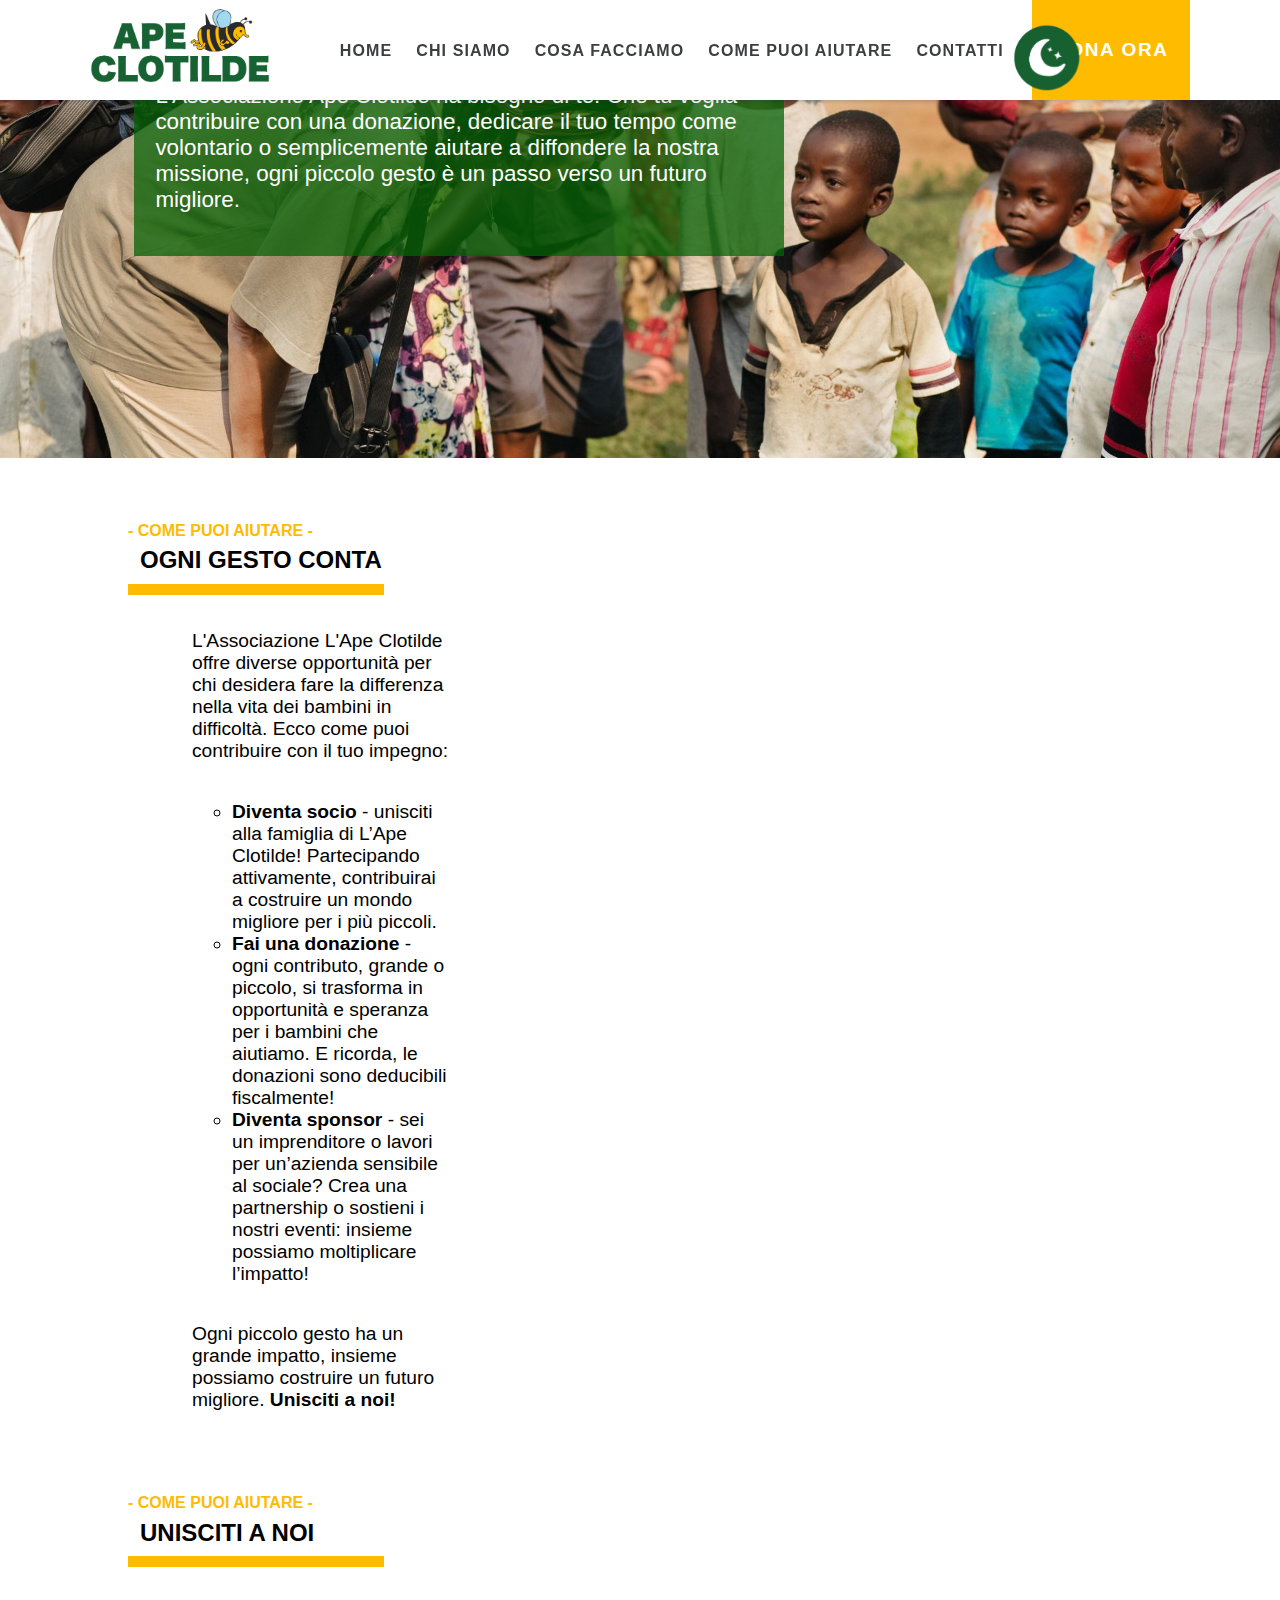
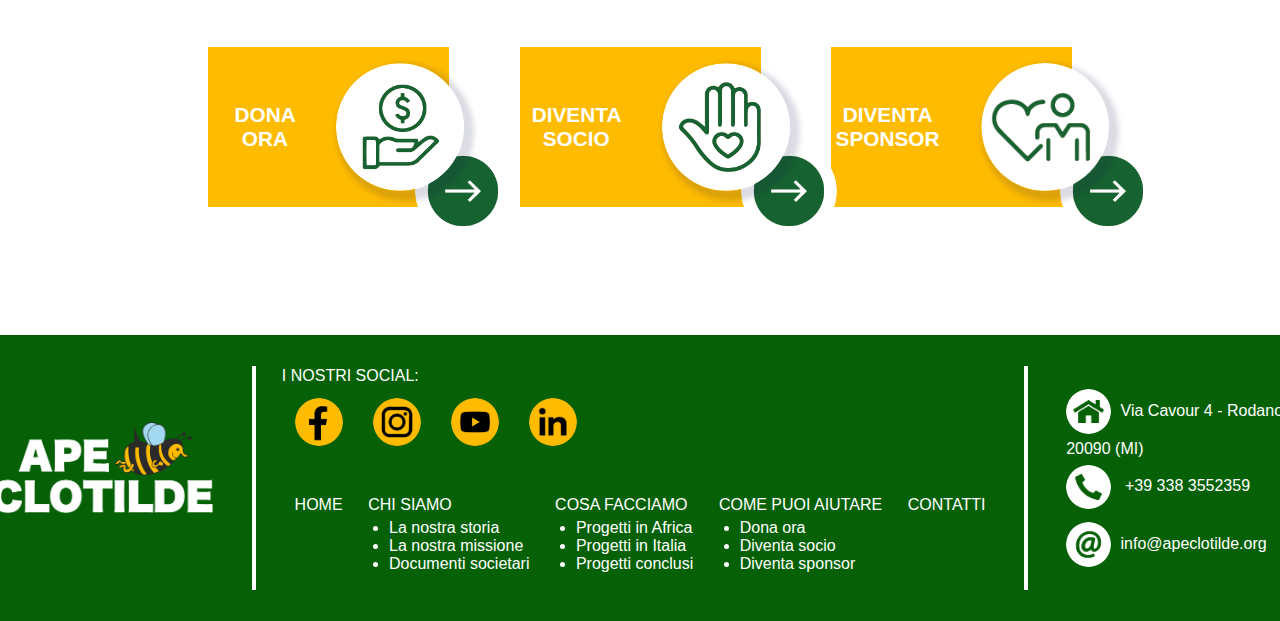
<file: ALL/comepuoiaiutare.html>
<html lang="en">
<head>
    <meta charset="UTF-8">
    <meta name="viewport" content="width=device-width, initial-scale=1.0">
    <title> COME PUOI AIUTARE </title>
    <link id=stylesheet rel="stylesheet" href="../ALL/storia.css">
   
</head>
<body>
    <button onclick="topFunction()" id="myBtn" title="Go to top"> TOP </button>
     <!-- MENU -->
     <div> <img class="bg-img" src="../IMAGES/africa/dona_foto.jpg" alt="Ape Clotilde"> 
        
        <div class="container-menu">
            
            <div id="barra">
                <div id="barra-menu">
                    <div id="logo-menu">
                        <a href="../index.html">
                            <img id="logo" src="../IMAGES/home/logo_scritta_verde.png" alt="Ape Clotilde">
                        </a>
                    </div>

                    <div id="sezioni-menu">
                        <div id="sezioni-menu-vere">
                            <div id="sezioni-menu-vere-lista">
                                <div class="elenco-menu"> <a class="elenco-menu-link" href="../index.html"> HOME </a> </div>

                                <div class="elenco-menu dropdown"> 
                                    <a class="elenco-menu-link" href="../ALL/storia.html"> CHI SIAMO </a>  
                                    <div class="elenco-menu-sub">
                                        <a href="../ALL/storia.html">LA NOSTRA STORIA</a> <!--ricorda di sistemare i link al punto preciso -->
                                        <a href="../ALL/storia.html">LA NOSTRA MISSIONE</a>
                                        <a href="../ALL/storia.html">DOCUMENTI SOCIETARI</a>
                                    </div>
                                </div>

                                <div class="elenco-menu dropdown"> 
                                    <a class="elenco-menu-link" href="../ALL/progettiafrica.html"> COSA FACCIAMO </a> 
                                    <div class="elenco-menu-sub">
                                        <a href="../ALL/progettiafrica.html">PROGETTI IN AFRICA</a>
                                        <a href="../ALL/progettiafrica.html">PROGETTI IN ITALIA</a>
                                        <a href="../ALL/progettiafrica.html">PROGETTI CONCLUSI</a>
                                    </div>
                                </div>
                                
                                <div class="elenco-menu dropdown"> 
                                    <a class="elenco-menu-link" href="../ALL/comepuoiaiutare.html"> COME PUOI AIUTARE </a> 
                                    <div class="elenco-menu-sub">
                                        <a href="../ALL/comepuoiaiutare.html">DONA ORA</a> <!--ricorda di sistemare i link al punto preciso -->
                                        <a href="../ALL/comepuoiaiutare.html">DIVENTA SOCIO</a>
                                        <a href="../ALL/comepuoiaiutare.html">DIVENTA SPONSOR</a>
                                    </div>
                                </div>
                                
                                <div class="elenco-menu"> <a class="elenco-menu-link" href="../ALL/contatti.html"> CONTATTI </a> </div>
                            </div>
                        </div>
                                           
                    </div>
                    <div class="sezioni-menu-donaora">
                            <a class="sezioni-menu-donaora-link" href="../ALL/comepuoiaiutare.html"> DONA ORA </a>
                    </div>   

                    
                </div>                    
            </div>
            
            <div id="introduzione"> 
                <p> <b> INSIEME POSSIAMO FARE TANTO! </b></p>
                <p>L'Associazione Ape Clotilde ha bisogno di te! Che tu voglia contribuire con una donazione, dedicare il tuo tempo come volontario o semplicemente aiutare a diffondere la nostra missione, ogni piccolo gesto è un passo verso un futuro migliore.  </p>
            </div>
        </div>
    </div>

    <button id="changeStyleButton"><img src="../IMAGES/home/night.png" alt="CAMBIO STILE"></button> 

    <div>
        <div class="titoletto-pre"> - COME PUOI AIUTARE - </div>
        <div class="titolo_prog"> OGNI GESTO CONTA </div>
        <div class="barra-colorata-titoletti">               </div>
    </div>
    <div class="cultura">
        <div class="cultura-testo">
            <p>L'Associazione L'Ape Clotilde offre diverse opportunità per chi desidera fare la differenza nella vita dei bambini in difficoltà. Ecco come puoi contribuire con il tuo impegno: </p>
            <ul class="bullet-list"> 
                <li><b>Diventa socio</b> 
                    - unisciti alla famiglia di L’Ape Clotilde! Partecipando attivamente, contribuirai a costruire un mondo migliore per i più piccoli.</li>
                <li><b>Fai una donazione</b>
                    - ogni contributo, grande o piccolo, si trasforma in opportunità e speranza per i bambini che aiutiamo. E ricorda, le donazioni sono deducibili fiscalmente!</li>
                <li><b>Diventa sponsor</b>
                    - sei un imprenditore o lavori per un’azienda sensibile al sociale? Crea una partnership o sostieni i nostri eventi: insieme possiamo moltiplicare l’impatto!</li>
            </ul>
           <p>Ogni piccolo gesto ha un grande impatto, insieme possiamo costruire un futuro migliore. <b>Unisciti a noi!</b></p> 
        </div>
        <div class="cultura-video" style="margin-left: 2em;">
            <iframe src="https://www.google.com/maps/embed?pb=!1m18!1m12!1m3!1d257810.29281745062!2d39.73547993682621!3d-3.6565586710578195!2m3!1f0!2f0!3f0!3m2!1i1024!2i768!4f13.1!3m3!1m2!1s0x183fdd167e1c2725%3A0x5c2f82ae1da717d5!2sMwangaza%20Children%E2%80%99s%20Home!5e1!3m2!1sit!2sit!4v1736628089499!5m2!1sit!2sit" width="600" height="500" style="border:0;" allowfullscreen="" loading="lazy" referrerpolicy="no-referrer-when-downgrade"></iframe>
        </div>  
    </div>


    <div class="titoletto-pre"> - COME PUOI AIUTARE - </div>
    <div class="titolo_prog"> UNISCITI A NOI </div>
    <div class="barra-colorata-titoletti">               </div>
    
    <div class="progetti prog-contributo" >
        <a class="contributo" href=""> 
            <div class="cont-scritta">DONA ORA</div>
            <div ><img class="icon-cont" src="../IMAGES/home/dona.png" alt="DONA ORA"></div> 
            <div><img class="icon-freccia" src="../IMAGES/home/freccia.png" alt="FRECCIA DONA ORA"></div>
        </a>
        <a class="contributo" href=""> 
            <div class="cont-scritta">DIVENTA SOCIO</div>
            <div><img class="icon-cont" src="../IMAGES/home/volontario.png" alt="DIVENTA SOCIO"></div> 
            <div><img class="icon-freccia" src="../IMAGES/home/freccia.png" alt="FRECCIA DIVENTA SOCIO"></div>
        </a>
        <a class="contributo" href=""> 
            <div class="cont-scritta">DIVENTA SPONSOR</div>
            <div><img class="icon-cont" src="../IMAGES/home/socio.png" alt="DIVENTA SPONSOR"></div> 
            <div><img class="icon-freccia" src="../IMAGES/home/freccia.png" alt="FRECCIA DIVENTA SPONSOR"></div>
        </a>
        
    </div>



   <!-- FOOTER -->
   <div class="footer">
        
        
    <div class="footer-1">
        <a href="../index.html">
            <img src="../IMAGES/footer/logo_scritta bianca.png" alt="APE CLOTILDE">
        </a>
    </div>

    <div class="vertical-bar"></div>

    <div class="footer-2">
        <div class="footer-social">
            <div>
                <div>I NOSTRI SOCIAL:</div>
                <a class="footer-social-icona" href="https://www.facebook.com/associazioneapeclotilde/"> <img src="../IMAGES/footer/facebook.png" alt="FACEBOOK"></a>
                <a class="footer-social-icona" href="https://www.instagram.com/apeclotilde/"> <img src="../IMAGES/footer/instagram.png" alt="INSTAGRAM"></a>
                <a class="footer-social-icona" href="https://www.youtube.com/@associazioneonluslapecloti3743"> <img src="../IMAGES/footer/youtube.png" alt="YOUTUBE"></a>
                <a class="footer-social-icona" href="https://www.linkedin.com/company/associazione-onlus-l-ape-clotilde-di-paola-e-filippo-nador/about/"> <img src="../IMAGES/footer/linkedin.png" alt="LINKEDIN"></a>
            
            </div>
            <div class="footer-menu">
                <ul class="ff footer-menu-home"><a href="../index.html">HOME</a></ul>
                <ul class="ff "> <a href="../ALL/storia.html">CHI SIAMO</a>
                    <div class="elenco-footer">
                        <li><a href="../ALL/storia.html">La nostra storia</a></li>
                        <li><a href="../ALL/storia.html">La nostra missione</a></li>
                        <li><a href="../ALL/storia.html">Documenti societari</a></li>
                    </div>
                </ul>
                <ul class="ff "> <a href="../ALL/progettiafrica.html">COSA FACCIAMO</a>
                    <div class="elenco-footer">
                        <li><a href="../ALL/progettiafrica.html">Progetti in Africa</a> </li>
                        <li><a href="../ALL/progettiafrica.html">Progetti in Italia</a></li>
                        <li><a href="../ALL/progettiafrica.html">Progetti conclusi</a></li>
                    </div>
                </ul>
                <ul class="ff"> <a href="../ALL/comepuoiaiutare.html">COME PUOI AIUTARE</a>
                    <div class="elenco-footer">
                        <li><a href="../ALL/comepuoiaiutare.html">Dona ora</a></li>
                        <li><a href="../ALL/comepuoiaiutare.html">Diventa socio</a></li>
                        <li><a href="../ALL/comepuoiaiutare.html">Diventa sponsor</a></li>
                    </div>
                </ul>
                <ul class="ff"><a href="../ALL/contatti.html">CONTATTI</a></ul>
            </div>
        </div>
    </div>

    <div class="vertical-bar v2"></div>

    <div class="footer-3">
      
        <div><img src="../IMAGES/footer/sede.png" alt="SEDE">Via Cavour 4 - Rodano, 20090 (MI)</div>
        <div><img src="../IMAGES/footer/telefono.png" alt="TELEFONO"> +39 338 3552359 </div>
        <div><img src="../IMAGES/footer/mail.png" alt="MAIL">info@apeclotilde.org</div>
        
    </div>

</div>





<script src="../ALL/storia.js"></script> 
</body>
</html>
</file>
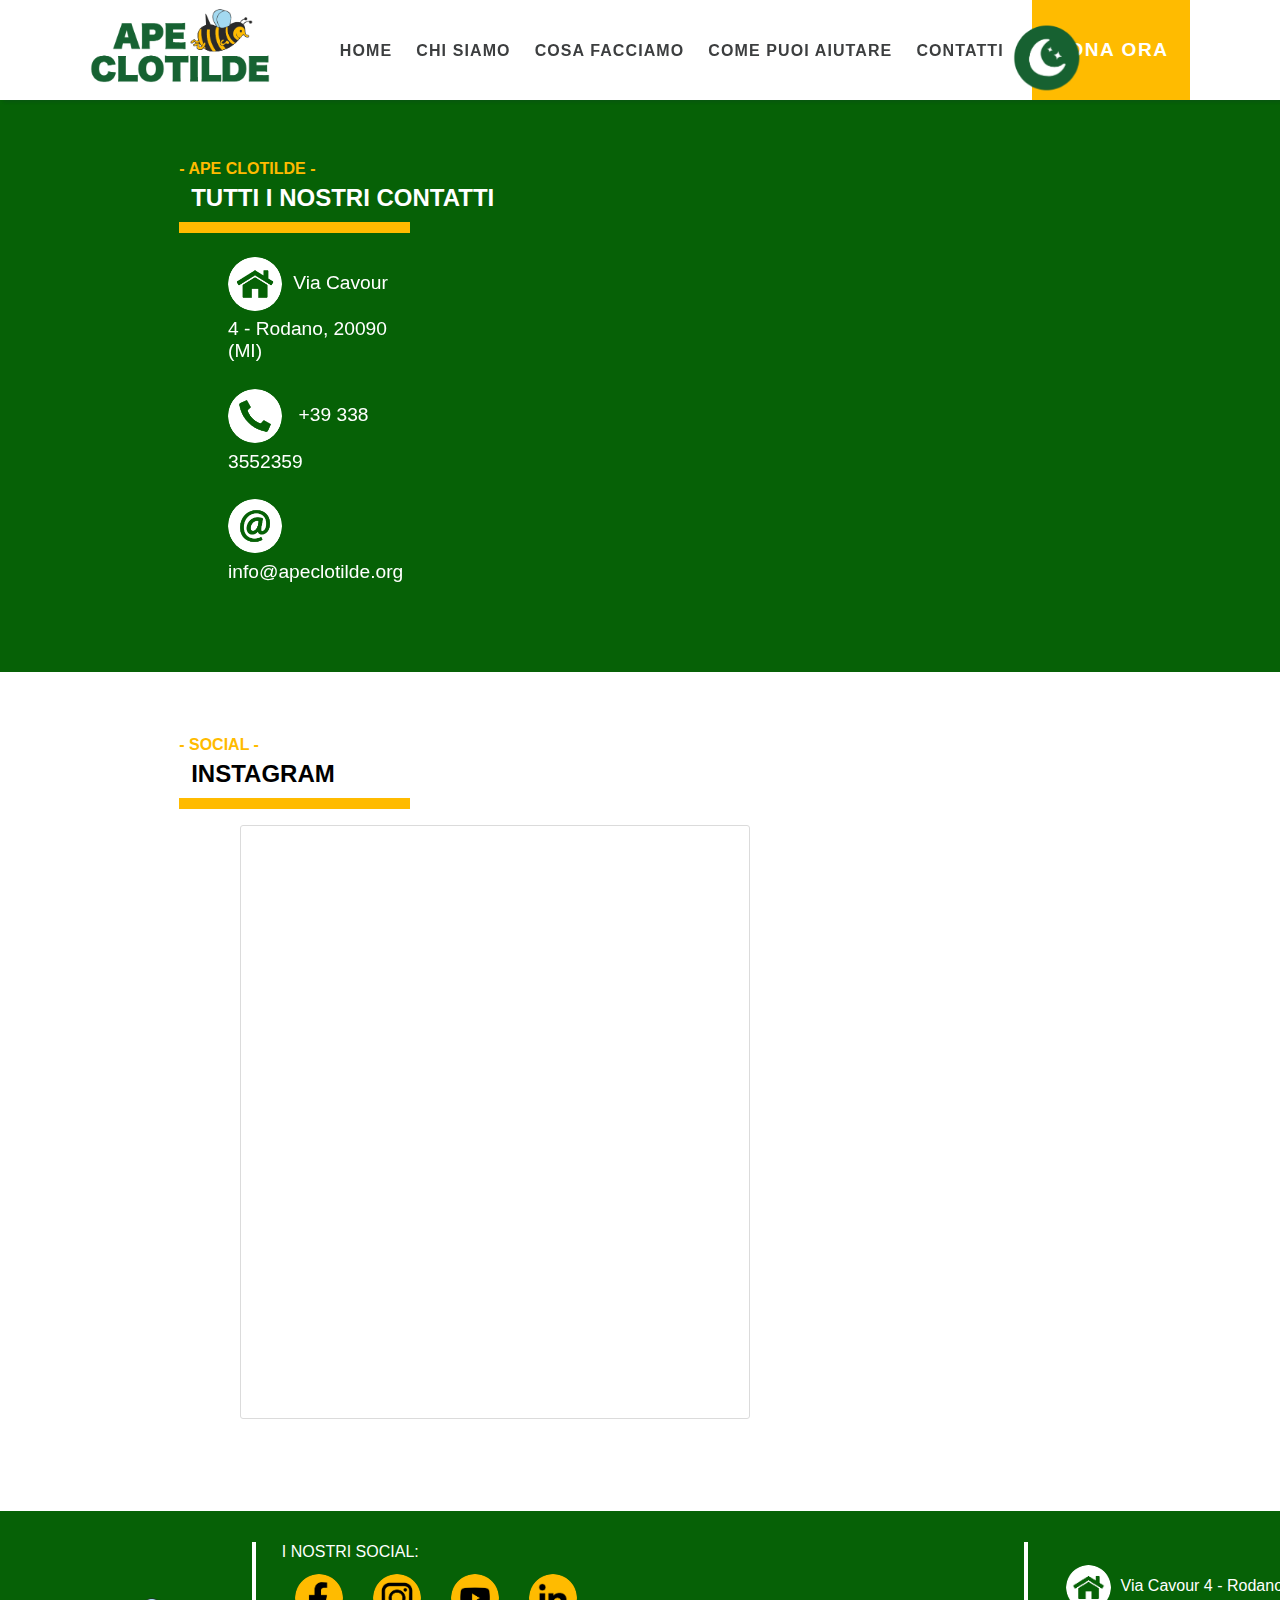
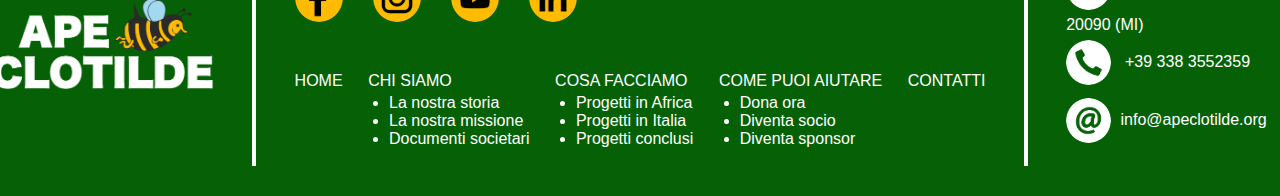
<file: ALL/contatti.html>
<html lang="en">
<head>
    <meta charset="UTF-8">
    <meta name="viewport" content="width=device-width, initial-scale=1.0">
    <title>CONTATTI</title>
    <link id=stylesheet rel="stylesheet" href="../ALL/storia.css">
    
    
</head>
<body>
    <button onclick="topFunction()" id="myBtn" title="Go to top"> TOP </button>
    <!-- MENU -->
    <div> 
        <div class="container-menu" >
           
            <div id="barra">
                <div id="barra-menu">
                    <div id="logo-menu">
                        <a href="../index.html">
                            <img id="logo" src="../IMAGES/home/logo_scritta_verde.png" alt="Ape Clotilde">
                        </a>
                    </div>

                    <div id="sezioni-menu">
                        <div id="sezioni-menu-vere">
                            <div id="sezioni-menu-vere-lista">
                                <div class="elenco-menu"> <a class="elenco-menu-link" href="../index.html"> HOME </a> </div>

                                <div class="elenco-menu dropdown"> 
                                    <a class="elenco-menu-link" href="../ALL/storia.html"> CHI SIAMO </a>  
                                    <div class="elenco-menu-sub">
                                        <a href="../ALL/storia.html">LA NOSTRA STORIA</a> <!--ricorda di sistemare i link al punto preciso -->
                                        <a href="../ALL/storia.html">LA NOSTRA MISSIONE</a>
                                        <a href="../ALL/storia.html">DOCUMENTI SOCIETARI</a>
                                    </div>
                                </div>

                                <div class="elenco-menu dropdown"> 
                                    <a class="elenco-menu-link" href="../ALL/progettiafrica.html"> COSA FACCIAMO </a> 
                                    <div class="elenco-menu-sub">
                                        <a href="../ALL/progettiafrica.html">PROGETTI IN AFRICA</a>
                                        <a href="../ALL/progettiafrica.html">PROGETTI IN ITALIA</a>
                                        <a href="../ALL/progettiafrica.html">PROGETTI CONCLUSI</a>
                                    </div>
                                </div>
                                
                                <div class="elenco-menu dropdown"> 
                                    <a class="elenco-menu-link" href="../ALL/comepuoiaiutare.html"> COME PUOI AIUTARE </a> 
                                    <div class="elenco-menu-sub">
                                        <a href="../ALL/comepuoiaiutare.html">DONA ORA</a> <!--ricorda di sistemare i link al punto preciso -->
                                        <a href="../ALL/comepuoiaiutare.html">DIVENTA SOCIO</a>
                                        <a href="../ALL/comepuoiaiutare.html">DIVENTA SPONSOR</a>
                                    </div>
                                </div>
                                
                                <div class="elenco-menu"> <a class="elenco-menu-link" href="../ALL/contatti.html"> CONTATTI </a> </div>
                            </div>
                        </div>
                                           
                    </div>
                    <div class="sezioni-menu-donaora">
                            <a class="sezioni-menu-donaora-link" href="../ALL/comepuoiaiutare.html"> DONA ORA </a>
                    </div>   

                    
                </div>                    
            </div>

            </div>
        </div>
    </div>

    <button id="changeStyleButton"><img src="../IMAGES/home/night.png" alt="CAMBIO STILE"></button> 


<div class="contatti-barra">
    <div class="contatti-titolo">
        <div class="titoletto-pre"> - APE CLOTILDE - </div>
        <div class="titolo_prog titolo_prog-contatti"> TUTTI I NOSTRI CONTATTI</div>
        <div class="barra-colorata-titoletti">               </div>
    </div>

    <div class="cultura">
        <div class=" cultura-testo footer-3 contatti-testo">
            <div style="margin-bottom: 1em;"><img src="../IMAGES/footer/sede.png" alt="SEDE">Via Cavour 4 - Rodano, 20090 (MI)</div>
            <div style="margin-bottom: 1em;"><img src="../IMAGES/footer/telefono.png" alt="TELEFONO"> +39 338 3552359 </div>
            <div style="margin-bottom: 1em;"><img src="../IMAGES/footer/mail.png" alt="MAIL">info@apeclotilde.org</div>
    
        </div>
        <div class="cultura-video" style="margin-left: 2em;">
            <iframe src="https://www.google.com/maps/embed?pb=!1m13!1m8!1m3!1d773.3928509819104!2d9.356434320979032!3d45.47458436723827!3m2!1i1024!2i768!4f13.1!3m2!1m1!2zNDXCsDI4JzI4LjIiTiA5wrAyMScyMy43IkU!5e0!3m2!1sit!2sus!4v1736448994678!5m2!1sit!2sus" width="700" height="350" style="border:0;" allowfullscreen="" loading="lazy" referrerpolicy="no-referrer-when-downgrade"></iframe>
        </div>  
    </div>
</div>

<div>
    <div class="contatti-titolo" style="padding-top: 0em;">
        <div class="titoletto-pre"> - SOCIAL - </div>
        <div class="titolo_prog"> INSTAGRAM </div>
        <div class="barra-colorata-titoletti">               </div>
    </div>
</div>

<div style=" width: 40%; float: left; margin-left: 15em; margin-bottom: 5em;">
<iframe class="instagram-media instagram-media-rendered" id="instagram-embed-0" src="https://www.instagram.com/apeclotilde/embed/?cr=1&amp;v=14&amp;wp=1134&amp;rd=https%3A%2F%2Fwww.apeclotilde.org&amp;rp=%2Fpublic%2Fcomponenti%2F542%2Findex.html%3Fno%3D1736349718#%7B%22ci%22%3A0%2C%22os%22%3A499%2C%22ls%22%3A5%2C%22le%22%3A493%7D" allowtransparency="true" allowfullscreen="true" frameborder="0" height="594" data-instgrm-payload-id="instagram-media-payload-0" scrolling="no" style="background: white; max-width: 100%; width: calc(100% - 2px); border-radius: 3px; border: 1px solid rgb(219, 219, 219); box-shadow: none; display: block; margin: 0px 0px 12px; min-width: 326px; padding: 0px;"></iframe>
</div>



   <!-- FOOTER -->
   <div class="footer">
        
        
    <div class="footer-1">
        <a href="../index.html">
            <img src="../IMAGES/footer/logo_scritta bianca.png" alt="APE CLOTILDE">
        </a>
    </div>

    <div class="vertical-bar"></div>

    <div class="footer-2">
        <div class="footer-social">
            <div>
                <div>I NOSTRI SOCIAL:</div>
                <a class="footer-social-icona" href="https://www.facebook.com/associazioneapeclotilde/"> <img src="../IMAGES/footer/facebook.png" alt="FACEBOOK"></a>
                <a class="footer-social-icona" href="https://www.instagram.com/apeclotilde/"> <img src="../IMAGES/footer/instagram.png" alt="INSTAGRAM"></a>
                <a class="footer-social-icona" href="https://www.youtube.com/@associazioneonluslapecloti3743"> <img src="../IMAGES/footer/youtube.png" alt="YOUTUBE"></a>
                <a class="footer-social-icona" href="https://www.linkedin.com/company/associazione-onlus-l-ape-clotilde-di-paola-e-filippo-nador/about/"> <img src="../IMAGES/footer/linkedin.png" alt="LINKEDIN"></a>
            
            </div>
            <div class="footer-menu">
                <ul class="ff footer-menu-home"><a href="../index.html">HOME</a></ul>
                <ul class="ff "> <a href="../ALL/storia.html">CHI SIAMO</a>
                    <div class="elenco-footer">
                        <li><a href="../ALL/storia.html">La nostra storia</a></li>
                        <li><a href="../ALL/storia.html">La nostra missione</a></li>
                        <li><a href="../ALL/storia.html">Documenti societari</a></li>
                    </div>
                </ul>
                <ul class="ff "> <a href="../ALL/progettiafrica.html">COSA FACCIAMO</a>
                    <div class="elenco-footer">
                        <li> <a href="../ALL/progettiafrica.html">Progetti in Africa</a> </li>
                        <li><a href="../ALL/progettiafrica.html">Progetti in Italia</a></li>
                        <li><a href="../ALL/progettiafrica.html">Progetti conclusi</a></li>
                    </div>
                </ul>
                <ul class="ff"> <a href="../ALL/comepuoiaiutare.html">COME PUOI AIUTARE</a>
                    <div class="elenco-footer">
                        <li><a href="../ALL/comepuoiaiutare.html">Dona ora</a></li>
                        <li><a href="c../ALL/omepuoiaiutare.html">Diventa socio</a></li>
                        <li><a href="../ALL/comepuoiaiutare.html">Diventa sponsor</a></li>
                    </div>
                </ul>
                <ul class="ff"><a href="../ALL/contatti.html">CONTATTI</a></ul>
            </div>
        </div>
    </div>

    <div class="vertical-bar v2"></div>

    <div class="footer-3">
      
        <div><img src="../IMAGES/footer/sede.png" alt="SEDE">Via Cavour 4 - Rodano, 20090 (MI)</div>
        <div><img src="../IMAGES/footer/telefono.png" alt="TELEFONO"> +39 338 3552359 </div>
        <div><img src="../IMAGES/footer/mail.png" alt="MAIL">info@apeclotilde.org</div>
        
    </div>

</div>





<script src="../ALL/storia.js"></script> 
</body>
</html>
</file>
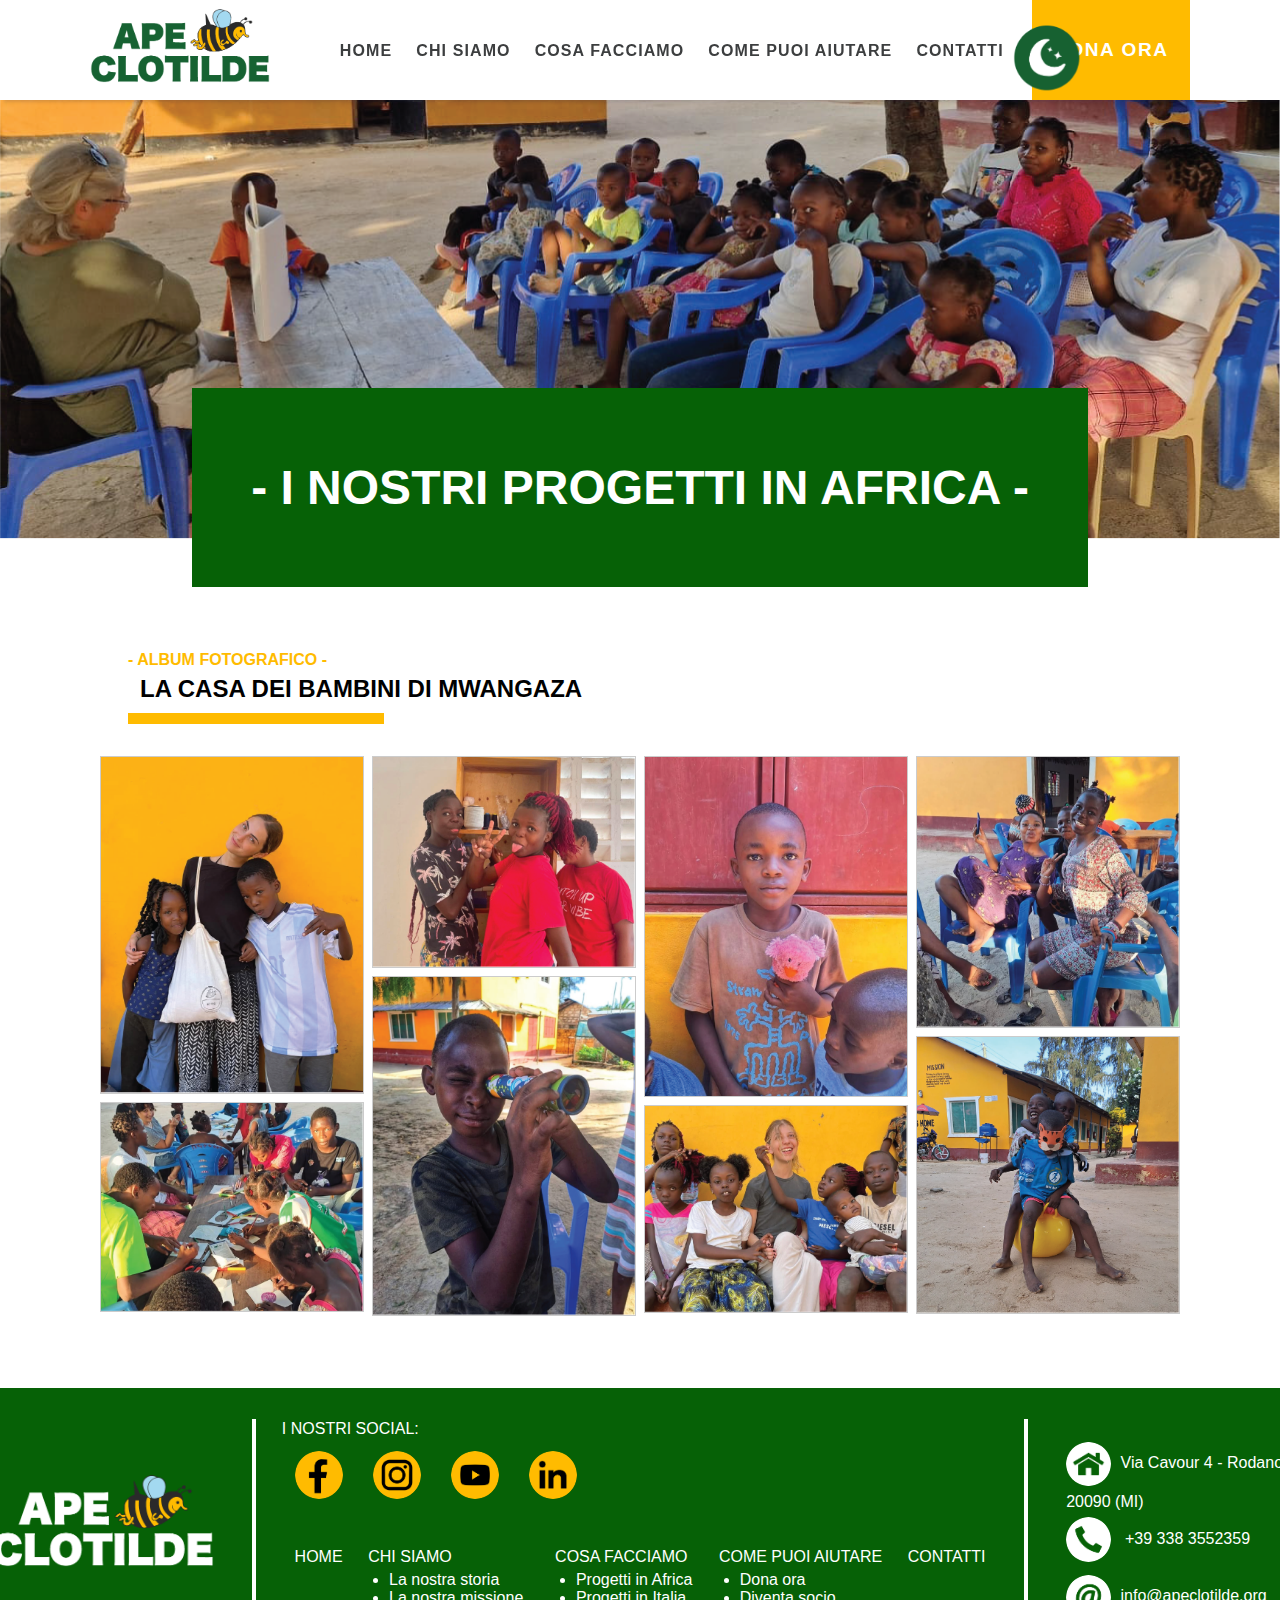
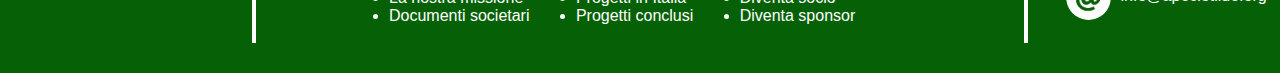
<file: ALL/progettiafrica.html>
<html lang="en">
<head>
    <meta charset="UTF-8">
    <meta name="viewport" content="width=device-width, initial-scale=1.0">
    <title>PROGETTI IN AFRICA</title>
    <link id=stylesheet rel="stylesheet" href="../ALL/storia.css">

</head>


<body>
    <button onclick="topFunction()" id="myBtn" title="Go to top"> TOP </button>
    <!-- MENU -->
    <div> <img class="bg-img-storia" src="../IMAGES/africa/a1.png" alt="Ape Clotilde">
        
        <div class="container-menu" >
           
            <div id="barra">
                <div id="barra-menu">
                    <div id="logo-menu">
                        <a href="../index.html">
                            <img id="logo" src="../IMAGES/home/logo_scritta_verde.png" alt="Ape Clotilde">
                        </a>
                    </div>

                    <div id="sezioni-menu">
                        <div id="sezioni-menu-vere">
                            <div id="sezioni-menu-vere-lista">
                                <div class="elenco-menu"> <a class="elenco-menu-link" href="../index.html"> HOME </a> </div>

                                <div class="elenco-menu dropdown"> 
                                    <a class="elenco-menu-link" href="../ALL/storia.html"> CHI SIAMO </a>  
                                    <div class="elenco-menu-sub">
                                        <a href="../ALL/storia.html">LA NOSTRA STORIA</a> <!--ricorda di sistemare i link al punto preciso -->
                                        <a href="../ALL/storia.html">LA NOSTRA MISSIONE</a>
                                        <a href="../ALL/storia.html">DOCUMENTI SOCIETARI</a>
                                    </div>
                                </div>

                                <div class="elenco-menu dropdown"> 
                                    <a class="elenco-menu-link" href="../ALL/progettiafrica.html"> COSA FACCIAMO </a> 
                                    <div class="elenco-menu-sub">
                                        <a href="../ALL/progettiafrica.html">PROGETTI IN AFRICA</a>
                                        <a href="../ALL/progettiafrica.html">PROGETTI IN ITALIA</a>
                                        <a href="../ALL/progettiafrica.html">PROGETTI CONCLUSI</a>
                                    </div>
                                </div>
                                
                                <div class="elenco-menu dropdown"> 
                                    <a class="elenco-menu-link" href="../ALL/comepuoiaiutare.html"> COME PUOI AIUTARE </a> 
                                    <div class="elenco-menu-sub">
                                        <a href="../ALL/comepuoiaiutare.html">DONA ORA</a> <!--ricorda di sistemare i link al punto preciso -->
                                        <a href="../ALL/comepuoiaiutare.html">DIVENTA SOCIO</a>
                                        <a href="../ALL/comepuoiaiutare.html">DIVENTA SPONSOR</a>
                                    </div>
                                </div>
                                
                                <div class="elenco-menu"> <a class="elenco-menu-link" href="../ALL/contatti.html"> CONTATTI </a> </div>
                            </div>
                        </div>
                                           
                    </div>
                    <div class="sezioni-menu-donaora">
                            <a class="sezioni-menu-donaora-link" href="../ALL/comepuoiaiutare.html"> DONA ORA </a>
                    </div>   

                    
                </div>                    
            </div>
            

            <div id="introduzione-storia"> 
                <p class="titolo-intro-storia">- I NOSTRI PROGETTI IN AFRICA -</p>
                </div>
        </div>
    </div>

    <button id="changeStyleButton"><img src="../IMAGES/home/night.png" alt="CAMBIO STILE"></button> 

    <div style="margin-top: 7em; margin-bottom: 2em;">
        <div class="titoletto-pre"> - ALBUM FOTOGRAFICO - </div>
        <div class="titolo_prog"> LA CASA DEI BAMBINI DI MWANGAZA</div>
        <div class="barra-colorata-titoletti">               </div>
    </div>

<!-- GRIGLIA FOTO  -->
<div class="row"> 
    <div class="column">
      <div class="gallery responsive">
        <a target="_blank" href="../IMAGES/africa/a-01.png">
            <img src="../IMAGES/africa/a-01.png" alt="Africa 1" style="width: 100%;">
        </a>
      </div>
    
      <div class="gallery responsive">
        <a target="_blank" href="../IMAGES/africa/a-02.png">
            <img src="../IMAGES/africa/a-02.png" alt="Africa 1" style="width: 100%;">
        </a>
      </div>
    </div>
   
    <div class="column">
        <div class="gallery responsive">
            <a target="_blank" href="../IMAGES/africa/a-03.png">
                <img src="../IMAGES/africa/a-03.png" alt="Africa 1" style="width: 100%;">
            </a>
          </div>

          <div class="gallery responsive">
            <a target="_blank" href="../IMAGES/africa/a-04.png">
                <img src="../IMAGES/africa/a-04.png" alt="Africa 1" style="width: 100%;">
            </a>
          </div>

    </div>  
   
    <div class="column">
        <div class="gallery responsive">
            <a target="_blank" href="../IMAGES/africa/a-05.png">
                <img src="../IMAGES/africa/a-05.png" alt="Africa 1" style="width: 100%;">
            </a>
          </div>

          <div class="gallery responsive">
            <a target="_blank" href="../IMAGES/africa/a-06.png">
                <img src="../IMAGES/africa/a-06.png" alt="Africa 1" style="width: 100%;">
            </a>
          </div>
    </div>
    
    <div class="column">
        <div class="gallery responsive">
            <a target="_blank" href="../IMAGES/africa/a-07.png">
                <img src="../IMAGES/africa/a-07.png" alt="Africa 1" style="width: 100%;">
            </a>
          </div>

          <div class="gallery responsive">
            <a target="_blank" href="../IMAGES/africa/a-08.png">
                <img src="../IMAGES/africa/a-08.png" alt="Africa 1" style="width: 100%;">
            </a>
          </div>
    </div>
  </div>
  

  
  


   <!-- FOOTER -->
   <div class="footer">
        
        
    <div class="footer-1">
        <a href="../index.html">
            <img src="../IMAGES/footer/logo_scritta bianca.png" alt="APE CLOTILDE">
        </a>
    </div>

    <div class="vertical-bar"></div>

    <div class="footer-2">
        <div class="footer-social">
            <div>
                <div>I NOSTRI SOCIAL:</div>
                <a class="footer-social-icona" href="https://www.facebook.com/associazioneapeclotilde/"> <img src="../IMAGES/footer/facebook.png" alt="FACEBOOK"></a>
                <a class="footer-social-icona" href="https://www.instagram.com/apeclotilde/"> <img src="../IMAGES/footer/instagram.png" alt="INSTAGRAM"></a>
                <a class="footer-social-icona" href="https://www.youtube.com/@associazioneonluslapecloti3743"> <img src="../IMAGES/footer/youtube.png" alt="YOUTUBE"></a>
                <a class="footer-social-icona" href="https://www.linkedin.com/company/associazione-onlus-l-ape-clotilde-di-paola-e-filippo-nador/about/"> <img src="../IMAGES/footer/linkedin.png" alt="LINKEDIN"></a>
            
            </div>
            <div class="footer-menu">
                <ul class="ff footer-menu-home"><a href="../index.html">HOME</a></ul>
                <ul class="ff "> <a href="../ALL/storia.html">CHI SIAMO</a>
                    <div class="elenco-footer">
                        <li><a href="../ALL/storia.html">La nostra storia</a></li>
                        <li><a href="../ALL/storia.html">La nostra missione</a></li>
                        <li><a href="../ALL/storia.html">Documenti societari</a></li>
                    </div>
                </ul>
                <ul class="ff "> <a href="../ALL/progettiafrica.html">COSA FACCIAMO</a>
                    <div class="elenco-footer">
                        <li><a href="../ALL/progettiafrica.html">Progetti in Africa</a> </li>
                        <li><a href="../ALL/progettiafrica.html">Progetti in Italia</a></li>
                        <li><a href="../ALL/progettiafrica.html">Progetti conclusi</a></li>
                    </div>
                </ul>
                <ul class="ff"> <a href="../ALL/comepuoiaiutare.html">COME PUOI AIUTARE</a>
                    <div class="elenco-footer">
                        <li><a href="../ALL/comepuoiaiutare.html">Dona ora</a></li>
                        <li><a href="../ALL/comepuoiaiutare.html">Diventa socio</a></li>
                        <li><a href="../ALL/comepuoiaiutare.html">Diventa sponsor</a></li>
                    </div>
                </ul>
                <ul class="ff"><a href="../ALL/contatti.html">CONTATTI</a></ul>
            </div>
        </div>
    </div>

    <div class="vertical-bar v2"></div>

    <div class="footer-3">
      
        <div><img src="../IMAGES/footer/sede.png" alt="SEDE">Via Cavour 4 - Rodano, 20090 (MI)</div>
        <div><img src="../IMAGES/footer/telefono.png" alt="TELEFONO"> +39 338 3552359 </div>
        <div><img src="../IMAGES/footer/mail.png" alt="MAIL">info@apeclotilde.org</div>
        
    </div>

</div>





<script src="../ALL/storia.js"></script> 

</body>
</html>
</file>
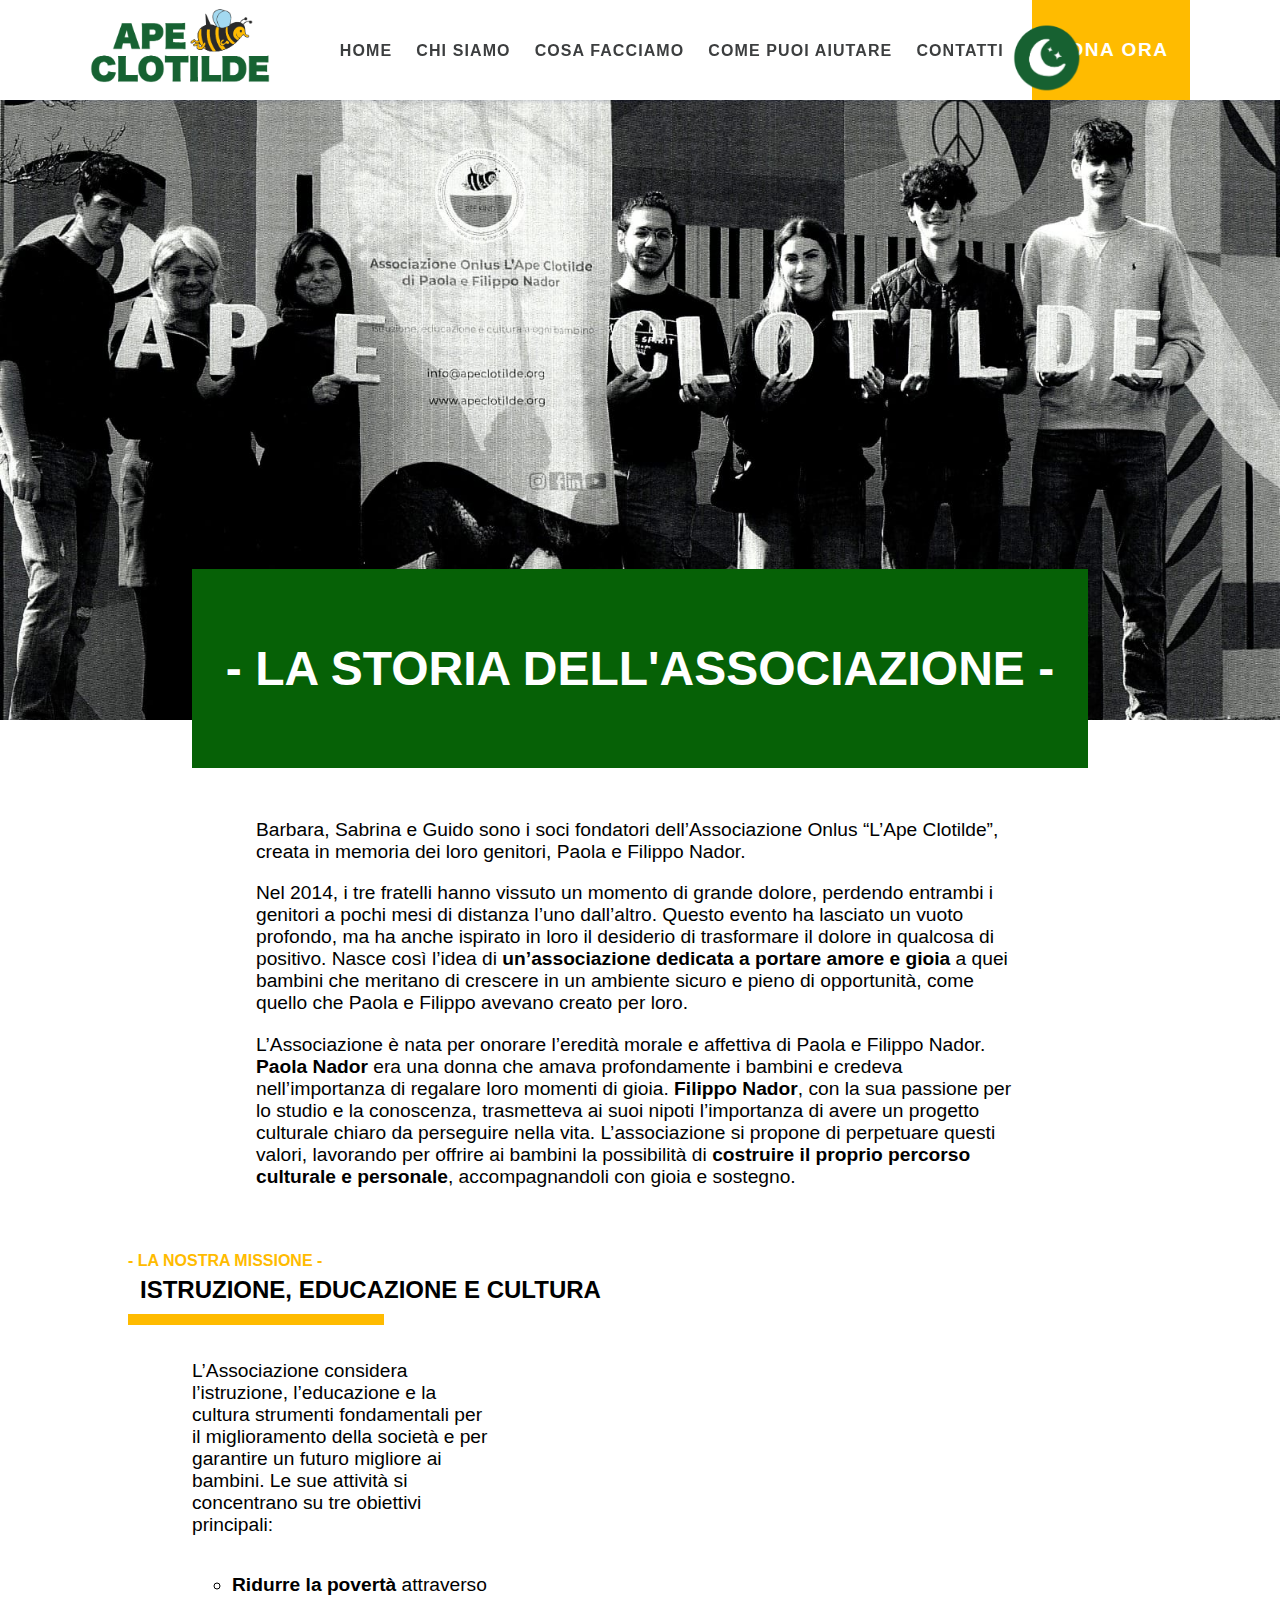
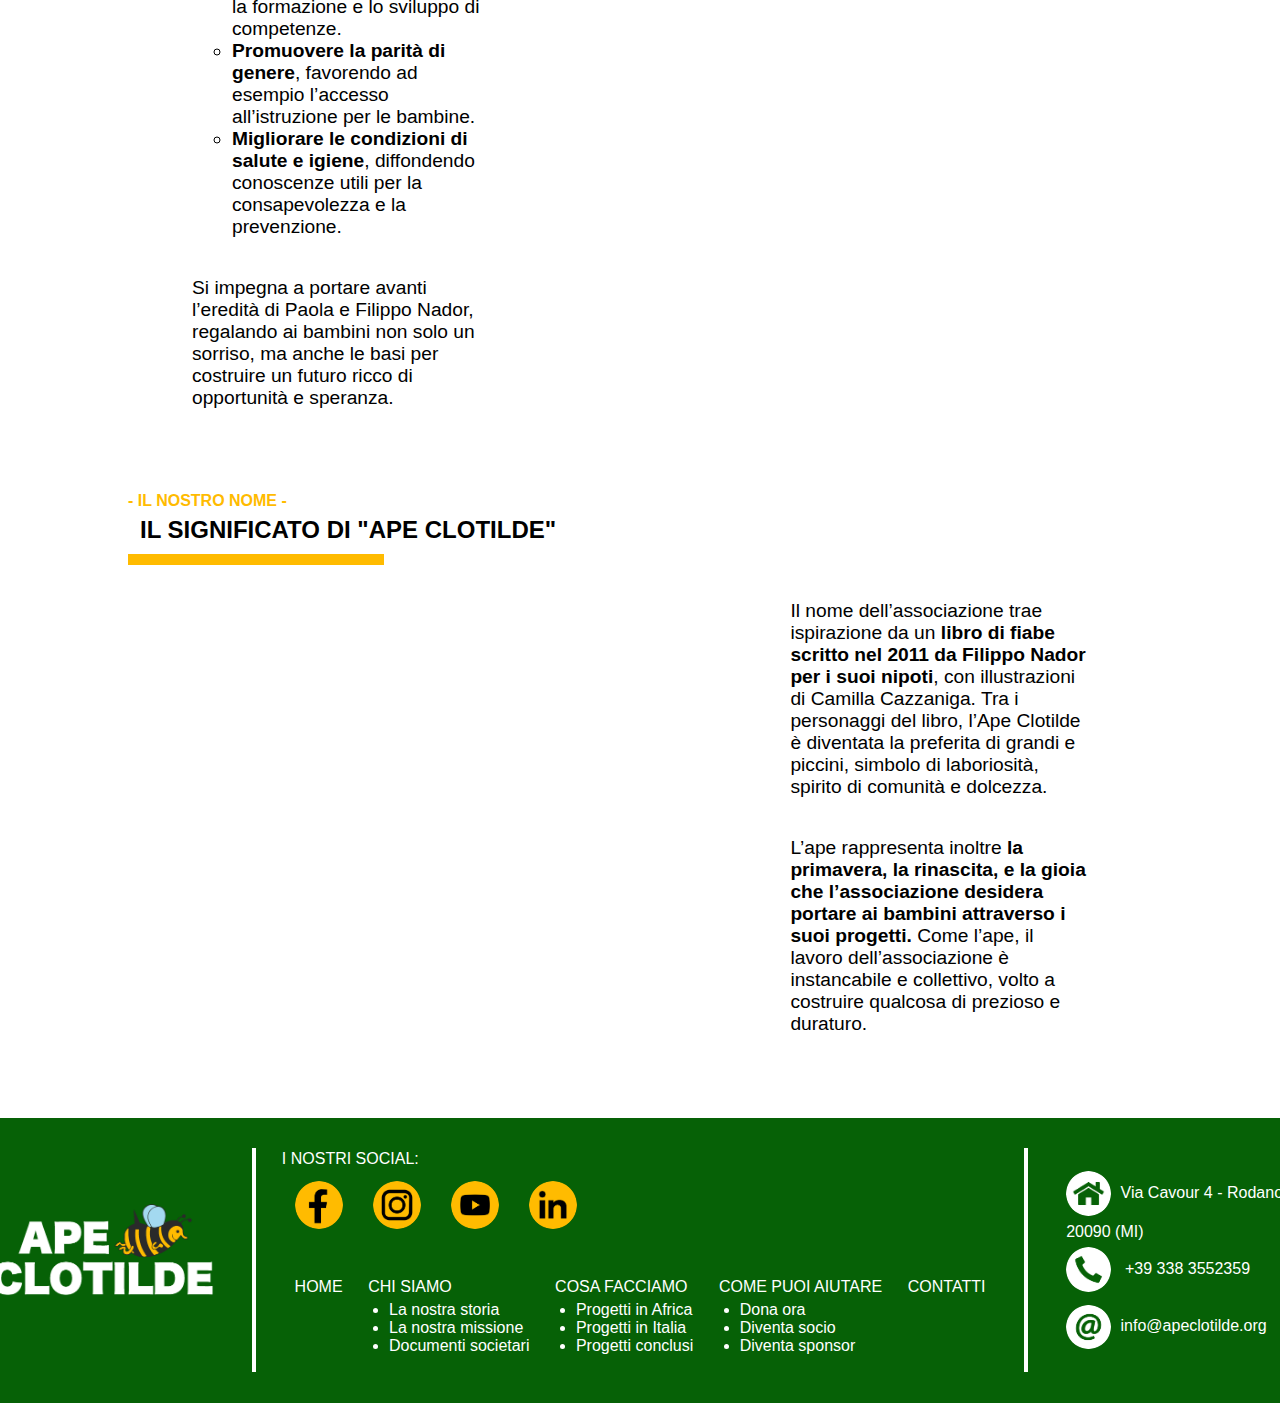
<file: ALL/storia.html>
<html lang="en">
<head>
    <meta charset="UTF-8">
    <meta name="viewport" content="width=device-width, initial-scale=1.0">
    <title>storia</title>
    <link id=stylesheet rel="stylesheet" href="../ALL/storia.css">
    

  
</head>
<body>
    <button onclick="topFunction()" id="myBtn" title="Go to top"> TOP </button>
    <!-- MENU -->
    <div> <img class="bg-img-storia" src="../IMAGES/africa/gr.jpeg" alt="Ape Clotilde">
        
        <div class="container-menu" >
           
            <div id="barra">
                <div id="barra-menu">
                    <div id="logo-menu">
                        <a href="../index.html">
                            <img id="logo" src="../IMAGES/home/logo_scritta_verde.png" alt="Ape Clotilde">
                        </a>
                    </div>

                    <div id="sezioni-menu">
                        <div id="sezioni-menu-vere">
                            <div id="sezioni-menu-vere-lista">
                                <div class="elenco-menu"> <a class="elenco-menu-link" href="../index.html"> HOME </a> </div>

                                <div class="elenco-menu dropdown"> 
                                    <a class="elenco-menu-link" href="../ALL/storia.html"> CHI SIAMO </a>  
                                    <div class="elenco-menu-sub">
                                        <a href="../ALL/storia.html">LA NOSTRA STORIA</a> <!--ricorda di sistemare i link al punto preciso -->
                                        <a href="../ALL/storia.html">LA NOSTRA MISSIONE</a>
                                        <a href="../ALL/storia.html">DOCUMENTI SOCIETARI</a>
                                    </div>
                                </div>

                                <div class="elenco-menu dropdown"> 
                                    <a class="elenco-menu-link" href="../ALL/progettiafrica.html"> COSA FACCIAMO </a> 
                                    <div class="elenco-menu-sub">
                                        <a href="../ALL/progettiafrica.html">PROGETTI IN AFRICA</a>
                                        <a href="../ALL/progettiafrica.html">PROGETTI IN ITALIA</a>
                                        <a href="../ALL/progettiafrica.html">PROGETTI CONCLUSI</a>
                                    </div>
                                </div>
                                
                                <div class="elenco-menu dropdown"> 
                                    <a class="elenco-menu-link" href="../ALL/comepuoiaiutare.html"> COME PUOI AIUTARE </a> 
                                    <div class="elenco-menu-sub">
                                        <a href="../ALL/comepuoiaiutare.html">DONA ORA</a> <!--ricorda di sistemare i link al punto preciso -->
                                        <a href="../ALL/comepuoiaiutare.html">DIVENTA SOCIO</a>
                                        <a href="../ALL/comepuoiaiutare.html">DIVENTA SPONSOR</a>
                                    </div>
                                </div>
                                
                                <div class="elenco-menu"> <a class="elenco-menu-link" href="../ALL/contatti.html"> CONTATTI </a> </div>
                            </div>
                        </div>
                                           
                    </div>
                    <div class="sezioni-menu-donaora">
                            <a class="sezioni-menu-donaora-link" href="../ALL/comepuoiaiutare.html"> DONA ORA </a>
                    </div>   

                    
                </div>                    
            </div>
            

            <div id="introduzione-storia"> 
                <p class="titolo-intro-storia">- LA STORIA DELL'ASSOCIAZIONE - </p>
                </div>
        </div>
    </div>
    
    <button id="changeStyleButton"><img src="../IMAGES/home/night.png" alt="CAMBIO STILE"></button> 

    <div class="testo-storia">
        <p class="testo-intro-storia">Barbara, Sabrina e Guido sono i soci fondatori dell’Associazione Onlus “L’Ape Clotilde”, creata in memoria dei loro genitori, Paola e Filippo Nador.</p>
        <p class="testo-intro-storia">Nel 2014, i tre fratelli hanno vissuto un momento di grande dolore, perdendo entrambi i genitori a pochi mesi di distanza l’uno dall’altro. Questo evento ha lasciato un vuoto profondo, ma ha anche ispirato in loro il desiderio di trasformare il dolore in qualcosa di positivo. Nasce così l’idea di <b>un’associazione dedicata a portare amore e gioia</b> a quei bambini che meritano di crescere in un ambiente sicuro e pieno di opportunità, come quello che Paola e Filippo avevano creato per loro.</p>
        <p class="testo-intro-storia">L’Associazione è nata per onorare l’eredità morale e affettiva di Paola e Filippo Nador. <b>Paola Nador</b> era una donna che amava profondamente i bambini e credeva nell’importanza di regalare loro momenti di gioia. <b>Filippo Nador</b>, con la sua passione per lo studio e la conoscenza, trasmetteva ai suoi nipoti l’importanza di avere un progetto culturale chiaro da perseguire nella vita. L’associazione si propone di perpetuare questi valori, lavorando per offrire ai bambini la possibilità di <b>costruire il proprio percorso culturale e personale</b>, accompagnandoli con gioia e sostegno.</p>
    </div>
    
    <div>
        <div class="titoletto-pre"> - LA NOSTRA MISSIONE - </div>
        <div class="titolo_prog"> ISTRUZIONE, EDUCAZIONE E CULTURA</div>
        <div class="barra-colorata-titoletti">               </div>
    </div>
    <div class="cultura">
        <div class="cultura-testo">
            <p>L’Associazione considera l’istruzione, l’educazione e la cultura strumenti fondamentali per il miglioramento della società e per garantire un futuro migliore ai bambini. Le sue attività si concentrano su tre obiettivi principali: </p>
            <ul class="bullet-list">
                <li><b>Ridurre la povertà</b> attraverso la formazione e lo sviluppo di competenze.</li>
                <li><b>Promuovere la parità di genere</b>, favorendo ad esempio l’accesso all’istruzione per le bambine.</li>
                <li><b>Migliorare le condizioni di salute e igiene</b>, diffondendo conoscenze utili per la consapevolezza e la prevenzione.</li>
            </ul>
           <p>Si impegna a portare avanti l’eredità di Paola e Filippo Nador, regalando ai bambini non solo un sorriso, ma anche le basi per costruire un futuro ricco di opportunità e speranza.</p> 
        </div>
        <div class="cultura-video" style="margin-left: 2em;">
        <iframe width="560" height="315" src="https://www.youtube.com/embed/nIB3m2nEdFA?si=xEdmvBxwdyPdyaH5&amp;controls=0" title="YouTube video player" frameborder="0" allow="accelerometer; autoplay; clipboard-write; encrypted-media; gyroscope; picture-in-picture; web-share" referrerpolicy="strict-origin-when-cross-origin" allowfullscreen></iframe>
        </div>  
    </div>


    <div>
        <div class="titoletto-pre"> - IL NOSTRO NOME - </div>
        <div class="titolo_prog"> IL SIGNIFICATO DI "APE CLOTILDE"</div>
        <div class="barra-colorata-titoletti">               </div>
    </div>
    <div class="cultura">
        <div class="cultura-video" style="margin-right: 2em;">
            <iframe width="560" height="315" src="https://www.youtube.com/embed/4kIkFceQKaA?si=PGcwCL_0vBY6QSOl&amp;controls=0" title="YouTube video player" frameborder="0" allow="accelerometer; autoplay; clipboard-write; encrypted-media; gyroscope; picture-in-picture; web-share" referrerpolicy="strict-origin-when-cross-origin" allowfullscreen></iframe>
        </div>  
        <div class="cultura-testo">
            <p>Il nome dell’associazione trae ispirazione da un <b>libro di fiabe scritto nel 2011 da Filippo Nador per i suoi nipoti</b>, con illustrazioni di Camilla Cazzaniga. Tra i personaggi del libro, l’Ape Clotilde è diventata la preferita di grandi e piccini, simbolo di laboriosità, spirito di comunità e dolcezza. </p>
            <p>L’ape rappresenta inoltre <b>la primavera, la rinascita, e la gioia che l’associazione desidera portare ai bambini attraverso i suoi progetti.</b> Come l’ape, il lavoro dell’associazione è instancabile e collettivo, volto a costruire qualcosa di prezioso e duraturo.</p> 
        </div>
        
    </div>











    <!-- FOOTER -->
    <div class="footer">
        
        
        <div class="footer-1">
            <a href="../index.html">
                <img src="../IMAGES/footer/logo_scritta bianca.png" alt="APE CLOTILDE">
            </a>
        </div>

        <div class="vertical-bar"></div>

        <div class="footer-2">
            <div class="footer-social">
                <div>
                    <div>I NOSTRI SOCIAL:</div>
                    <a class="footer-social-icona" href="https://www.facebook.com/associazioneapeclotilde/"> <img src="../IMAGES/footer/facebook.png" alt="FACEBOOK"></a>
                    <a class="footer-social-icona" href="https://www.instagram.com/apeclotilde/"> <img src="../IMAGES/footer/instagram.png" alt="INSTAGRAM"></a>
                    <a class="footer-social-icona" href="https://www.youtube.com/@associazioneonluslapecloti3743"> <img src="../IMAGES/footer/youtube.png" alt="YOUTUBE"></a>
                    <a class="footer-social-icona" href="https://www.linkedin.com/company/associazione-onlus-l-ape-clotilde-di-paola-e-filippo-nador/about/"> <img src="../IMAGES/footer/linkedin.png" alt="LINKEDIN"></a>
                
                </div>
                <div class="footer-menu">
                    <ul class="ff footer-menu-home"><a href="../index.html">HOME</a></ul>
                    <ul class="ff "> <a href="../ALL/storia.html">CHI SIAMO</a>
                        <div class="elenco-footer">
                            <li><a href="../ALL/storia.html">La nostra storia</a></li>
                            <li><a href="../ALL/storia.html">La nostra missione</a></li>
                            <li><a href="../ALL/storia.html">Documenti societari</a></li>
                        </div>
                    </ul>
                    <ul class="ff "> <a href="../ALL/progettiafrica.html">COSA FACCIAMO</a>
                        <div class="elenco-footer">
                            <li> <a href="../ALL/progettiafrica.html">Progetti in Africa</a> </li>
                            <li><a href="../ALL/progettiafrica.html">Progetti in Italia</a></li>
                            <li><a href="../ALL/progettiafrica.html">Progetti conclusi</a></li>
                        </div>
                    </ul>
                    <ul class="ff"> <a href="../ALL/comepuoiaiutare.html">COME PUOI AIUTARE</a>
                        <div class="elenco-footer">
                            <li><a href="../ALL/comepuoiaiutare.html">Dona ora</a></li>
                            <li><a href="../ALL/comepuoiaiutare.html">Diventa socio</a></li>
                            <li><a href="../ALL/comepuoiaiutare.html">Diventa sponsor</a></li>
                        </div>
                    </ul>
                    <ul class="ff"><a href="../ALL/contatti.html">CONTATTI</a></ul>
                </div>
            </div>
        </div>

        <div class="vertical-bar v2"></div>

        <div class="footer-3">
          
            <div><img src="../IMAGES/footer/sede.png" alt="SEDE">Via Cavour 4 - Rodano, 20090 (MI)</div>
            <div><img src="../IMAGES/footer/telefono.png" alt="TELEFONO"> +39 338 3552359 </div>
            <div><img src="../IMAGES/footer/mail.png" alt="MAIL">info@apeclotilde.org</div>
            
        </div>

    </div>
    
    
    
    
   
    <script src="../ALL/storia.js"></script> 
    
</body>
</html>
</file>
<file: storia.css>
body {
  font-family: 'Avenir', 'Gill Sans', 'Trebuchet MS', 'Arial', sans-serif;
  
}
/*  */
body {
  margin: 0;
}

* {
  box-sizing: border-box;
}

img {
  vertical-align: middle;
}

a {
  cursor: pointer;
  text-decoration: none;
}

/* BARRA DEL MENU */

.container-menu {
  position: relative;
}

.bg-img {
  max-height: 50em;
  width: 100%;
  background-position: center;
  background-repeat: no-repeat;
  background-size: cover;
  position: relative;
  object-fit: cover; /* per mantenere le proporzioni */
  object-position: center;
  z-index: 0;
}

#barra {
  box-shadow: 3px 3px 3px -1px rgba(17,30,71,.15);
  background-color: white;
  position: fixed;
  top: 0;
  width: 100%;
  height: 6.25em;
  z-index: 1000;
  display: block;
  
}

#barra-menu {
  max-width: 68.75em;
  height: 6.25em;
  margin: 0 auto;
  align-content: stretch;
  align-items: stretch;
  justify-content: space-between;
  flex-direction: row;
  display: flex;
  flex-wrap: wrap;
}

#logo-menu {
  margin: 0 auto;
  position: relative;
  align-content: stretch;
  align-items: stretch;
  justify-content: space-between;
  flex-direction: column;
  display: flex;
  flex-wrap: wrap;
  height: 6.25em;
}

#logo {
  display: block;
  height: 5.625em;
  cursor: pointer;
  object-fit: cover; /* per mantenere le proporzioni */
  position: relative;
  top: 10%;
}

#sezioni-menu {
  flex-grow: 1;
  flex-direction: column;
  display: flex;
  flex-wrap: wrap;
  position: relative;
  margin-right: 1em;
}

#sezioni-menu-vere {
  flex-grow: 1;
  justify-content: flex-end;
  display: flex!important;   /* DA CONTROLLARE COSA è*/
  height: inherit;
  position: relative;
  display: flex;
  flex-wrap: wrap;
  margin: 0;
  padding: 0;
}

#sezioni-menu-vere-lista {
  margin: 0;
  padding: 0;
  align-content: stretch;
  align-items: stretch;
  flex-wrap: nowrap;
  flex-direction: row;
  display: flex;
  list-style-type: none;
  padding-inline-start: 2.5em;

}

.elenco-menu {
  align-content: stretch;
  align-items: stretch;
  display: flex;
  flex-wrap: wrap;
  text-align: match-parent;
  list-style-type: none;
  margin-top: 0.9375em;
  margin-bottom: 0.9375em;
  transition: margin-bottom 0.3s;
  float: left;
  
}

.elenco-menu-link {
  border-bottom: 0.625em solid white;
  border-top: 0.625em solid white;
  color: #3c3e3f;
  cursor: pointer;
  font-size: 1em;
  font-weight: 600;
  letter-spacing: 1.1px;
  line-height: 13px;
  margin: 0 6px;
  padding: 0 6px;
  text-decoration: none;
  align-items: center;
  display: flex;
  flex-wrap: wrap;
  text-align: match-parent;
  list-style-type: none;
  position: relative;
  transition: margin-bottom 0.3s;
  
}
.elenco-menu-link::after {
  content: "";
  display: block;
  position: absolute;
  left: 0px;
  bottom: -1.5625em; 
  height: 0.625em; 
  width: 100%;
  background-color: transparent;
  transition: background-color 0.3s;
}

.elenco-menu-link:hover {
  color: #ffbb00;
}

.elenco-menu-link:hover::after {
  background-color: #ffbb00;
}

.elenco-menu:hover .elenco-menu-sub {
  display: block;
}

.elenco-menu-sub {
  display: none;
  position: absolute;
  top: 6.25em;
  margin-left: 0.3125em;
  background-color: white;
  min-width: 10em;
  box-shadow: 0px 8px 16px 0px rgba(0,0,0,0.2);
  z-index: 1;
}

.elenco-menu-sub a {
  float: none;
  color: black;
  padding: 0.75em 1em;
  text-decoration: none;
  display: block;
  text-align: left;
}

.elenco-menu-sub a:hover {
  background-color: #ffbb00;
  color: white;
}

.sezioni-menu-donaora {
  align-content: stretch;
  align-items: stretch;
  flex-wrap: wrap;
  background-color:#ffbb00;
  transition: all .2s ease;
  z-index: 1;
  flex-direction: column;
}

.sezioni-menu-donaora-link {
  border: 0;
  width: 100%;
  height: 100%;
  color: white;
  font-size: 1.1875em;
  letter-spacing: 1.6px;
  padding: 0 1.125em;
  cursor: pointer;
  font-weight: 600;
  line-height: 0.8125em;
  text-decoration: none;
  align-items: center;
  display: flex;
  flex-wrap: wrap;
}

.sezioni-menu-donaora-link:hover {
  background-color: #ffa600;
}


#introduzione {
  position: absolute;
  background-color: rgba(6, 97, 6, 0.75);
  color: white;
  z-index: 999;
  max-width: 29em;
  max-height: 31.25em;
  padding: 0.9375em;
  bottom: 9em;
  left: 6em;
  font-size: 1.4em;
  font-weight: 500;
}

.intro-donaora {
  width: 11em;
  height: 3.75em;
  margin-left: 0;
  font-size: 0.7em;
}




/* NOTTE CAMBIO DI STILE */
#changeStyleButton {
  width: 3em;
  height: 3em;
  position: fixed;
  top: 2.5em;
  right: 16em;
  z-index: 10000;
  cursor: pointer;
}

#changeStyleButton img {
  width: 5em;
  height: 5em;
  position: fixed;
  top: 1.8em;
  right: 15em;
  z-index: 10000;
  cursor: pointer;
}

#changeStyleButton img:hover {
  transform: scale(1.2, 1.2);
}




/* SLIDESHOW INIZIALE */
.progetti {
  width: 80%;
  height: 37.5em;
  background-color: transparent;
  margin: auto;
  padding: 1.875em;
  border: 3.125em;
  display: flex;
  flex-direction: row;
  justify-content: center;
  align-items: center;
}

.container-slideshow {
  max-width: 33.125em;
  max-height: 25.75em;
  flex-direction: column;
  z-index: 3;
  justify-content: center;
  align-items: center;
  box-shadow: 5px 5px 5px 5px rgba(17,30,71,.15);
}

/* Hide the images by default */
.mySlides {
  display: none;
  z-index: 3;
}

.mySlides img {
  width: 100%;
  z-index: 3;
}

.cursor {
  cursor: pointer;
}

/* Next & previous buttons */

.prev,
.next {
  text-decoration: none;
  display: inline-block;
  cursor: pointer;
  color: white;
  position: absolute;
  height: 1em;
  width: 1em;
  

  border-radius: 50%;
  -webkit-user-select: none; /*il testo all'interno del <div> non sia selezionabile*/
  font-weight: bold;
  font-size: 3em;    
  user-select: none; 
  z-index: 3;
  margin-right: -0.5em;
  margin-left: -0.6em;
}

.next {
  right: 50%;
  z-index: 3;
}

/* On hover, add a black background color with a little bit see-through */
.prev:hover,
.next:hover {
  
  color: black;
}

/* Container for image text
.caption-container {
  text-align: center;
  width: 100%;
  background-color: #222;
  padding: 2px 16px;
  color: white; 
} */

/* regola clearfix per contenere elementi flottanti in un contenitore ed evitare problemi di layout*/
.row:after {
  content: "";
  display: table;
  clear: both;
}

/* Six columns side by side */
.column {
  float: left;
  width: 16.66%;
}

/* Add a transparency effect for thumnbail images */
.demo {
  opacity: 0.6;
}

.active,
.demo:hover {
  opacity: 1;
}




/* PARTE DI STORIA DI FIANCO ALLO SLIDESHOW */
.storia-container {
  flex-direction: column;
  width: 33.125em;
  height: 24.375em;
  background-color: transparent;
  margin: 2.5em;
  padding: 0.625em;
  z-index: 3;
  justify-content: center;
  align-items: center;
}
.storia-titolo {
  margin: 0.625em;
  z-index: 3;
  color: white;
  font-weight: bolder;
}

.barra-colorata {
  background-color: #ffbb00;
  margin: 0.625em;
  height: 0.5em;
  z-index: 3;
}

.storia-testo {
  margin: 0.625em;
  z-index: 3;
  color: white;
}


/* BOTTONE LEGGI DI PIU */
.btn-leggi {
  border-radius: 0.25em;
  background-color: #ffbb00;
  border: none;
  color: white;
  text-align: center;
  font-size: 1em;
  padding: 1.25em;
  width: 12.5em;
  transition: all 0.5s;
  cursor: pointer;
  margin: 0.3125em;
}

.btn-leggi span {
  cursor: pointer;
  display: inline-block;
  position: relative;
  transition: 0.5s;
  font-family: 'Avenir', 'Gill Sans', 'Trebuchet MS', 'Arial', sans-serif;
  font-weight: 600;
  color: white;
}

.btn-leggi span:after {
  content: '\00bb';
  position: absolute;
  opacity: 0;
  top: 0;
  right: -1.25em;
  transition: 0.5s;
}

.btn-leggi:hover span {
  padding-right: 1.5625em;
}

.btn-leggi:hover span:after {
  opacity: 1;
  right: 0;
}


/* PROGETTI IN AFRICA */
.barra-grande {
  width: 100%;
  height: 27.5em;
  background-color: rgb(6, 97, 6);
  z-index: 1;
  justify-content: center;
  align-items: center;
  margin-top: 4em;
}

#barra-grande-verticale {
  justify-content: center;
  align-items: center;
  background-color: transparent;
  margin: auto;
  border: 3.125em;
  z-index: 0;    
}

.titoletto-pre {
  width: 80%;
  margin-top: 4em;
  font-size: 1em;
  margin-left: auto;
  margin-right: auto; 
  padding-bottom: 0.4em;
  color: #ffbb00;
  font-weight: bold;
}

.titoletto-pre-storia {
  font-size: 1em;
  margin-left: auto;
  margin-right: auto; 
  padding-bottom: 0.4em;
  color: #ffbb00;
}

.titolo_prog {
  background-color: transparent;
  width: 80%;
  font-size: 1.5em;
  margin-left: auto;
  margin-right: auto;
  padding-left: 0.5em;  
  padding-bottom: 0.4em;
  font-weight: 550;
  
} 

.barra-colorata-titoletti {
  background-color: #ffbb00;
  margin-left: 10%;
  margin-bottom: 1em;
  height: 0.7em;
  width: 20%;
  z-index: 3;
}

.prog_singolo {
  height: 37.5em;
  width: 30%;
  background-color: transparent;
  margin: 0.9375em;
  display: flex;
  flex-direction: column;
  justify-content: center;
  align-items: center;
}

.prog_1_img {
  background-color: transparent;
  width: 100%;
  height: 15.625em;
  overflow: hidden;
}

.prog_1_img img {
  width: 100%;
  height: 100%;
  object-fit: cover; /* per mantenere le proporzioni */
  object-position: center;
}

.prog_1_scritte {
  background-color: whitesmoke;
  width: 85%;
  height: 21.875em;
  position: relative;
  bottom: 5%;
  cursor: pointer;
  transition: background-color 0.4s ease;
  transition: transform 0.4s ease;
}

.prog_1_scritte:hover {
  transform: scale(1.05, 1.05);
  background-color: #ffbb00;
  cursor: pointer;
}

.barra-colorata-prog {
  background-color: #ffbb00;
  height: 0.7em;
  width: 100%;
  z-index: 3;
  position: relative;
  top: 21.25em;
}

.prog-singolo-titolo {
  color: black;
  margin: 4%;
  font-weight: bold;
}

.prog-singolo-testo {
  color: black;
  margin: 4%;
}


/* SCROLL BACK TO TOP */
#myBtn {
  display: none; /* nascosto di default */
  position: fixed; 
  bottom: 30px; 
  right: 40px; 
  z-index: 99; 
  border: none; 
  outline: none; 
  background-color: #ffbb00; 
  color: rgb(0, 0, 0); 
  cursor: pointer; 
  padding: 15px; 
  border-radius: 30%; 
  font-size: 18px; 
  font-weight: bold;
}

#myBtn:hover {
  background-color: rgb(213, 193, 18); 
}




/* CONSIGLIO DIRETTIVO */
.contenitore-persona {
  position: relative;
  vertical-align: middle;
  width: 19em;
  height: 21em;
  border-radius: 50%;
  margin: 0.625em;
}  

.persona {
  display: block;
  width: 100%;
  height: 100%;
  border-radius: 50%;
  object-fit: cover; /* per mantenere le proporzioni */
  object-position: center;
}

.overlay {
  position: absolute;
  top: 0;
  bottom: 0;
  left: 0;
  right: 0;
  height: 100%;
  width: 100%;
  border-radius: 50%;
  opacity: 0;
  transition: .5s ease;
  background-color: rgba(255, 255, 255, 0.6);
}

.contenitore-persona:hover .overlay {
  opacity: 1;
}

.text-overlay {
  color: rgb(0, 0, 0);
  font-size: 1.7em;
  position: absolute;
  top: 50%;
  left: 50%;
  -webkit-transform: translate(-50%, -50%);
  -ms-transform: translate(-50%, -50%);
  transform: translate(-50%, -50%);
  text-align: center;
  font-weight: bold;
  width: 12em;
}


.consiglio-tit {
  background-color: rgb(6, 97, 6);
}




/* AIUTARE DONA*/
.contributo {
  height: 10em;
  width: 25%;
  background-color: #ffbb00;
  margin: 2.2em;
  display: flex;
  justify-content: center;
  align-items: center;
  color: white;
  transition: background-color 0.4s ease;
  transition: transform 0.4s ease;
}

.contributo:hover {
  transform: scale(1.08, 1.08);
  background-color: #ffa600;
}

.prog-contributo {
  height: 18em;
}

.icon-cont {
  position: relative;
  width: 8em;
  height: 8em;
  border-radius: 50%;
  left: 70%;
  z-index: 5;
  box-shadow: 5px 5px 5px 5px rgba(17,30,71,.15);
}

.icon-freccia {
  position: relative;
  left: 42%;
  top: 4em;
  width: 6em;
  height: 6em;
  border-radius: 50%;
}

.cont-scritta {
  position: relative;
  text-align: center;
  left: 20%;
  font-weight: 300;
  font-size: 1.3em;
  font-weight: bold;
}



/* FOOTER  */
.footer {
  width: 100%;
  border: 0.625em;
  position: relative;
  bottom: 0;
  left: 0;
  background-color: rgb(6, 97, 6);
  margin-top: 4em;
  display: flex;
  flex-direction: row;
  justify-content: center;
  align-items: center;
  color: white;
}

.footer-1 {
  display: flex;
  flex-direction: column;
  width: 20%;
  right: 2em;
  position: relative;
}

.footer-1 img {
  height: 7em;
  width:14em;
  flex-direction: column;
  object-fit: cover; /* per mantenere le proporzioni */
  object-position: center;
}

.vertical-bar {
  width: 0.25em;
  height: 14em;
  background-color: white;
  position: relative;
  left: -2%;
}

.footer-2 {
  display: flex;
  flex-direction: column;
  width: 40%;
  flex-direction: row;
  padding-bottom: 2em;
  padding-top: 2em;
  width: max-content;
}

.footer-social {
  flex-direction: column;
}

.footer-social-icona img {
  width: 3em;
  height: 3em;
  border-radius: 50%;
  margin: 0.8em;
  transition: transform 0.3s ease;
}

.footer-social-icona img:hover {
  transform: scale(1.2, 1.2);
}

.footer-menu {
  flex-direction: column;
  display: flex;
  flex-direction: row;
  margin-top: 1.3em;
}


.ff {
  padding-left: 0.8em;
  padding-right: 0.8em;
  width:max-content;
}

.footer-3 {
  display: flex;
  flex-direction: column;
  width: 20%;
  position: relative;
  left: 5%;
}

.elenco-footer {
  padding-left: 1.3em;
  padding-top: 0.3em;
}

.v2 {
  position: relative;
  left: 2%;
}

.footer a {
  text-decoration: none;
  color: white;
}

.footer a:hover {
  color: #ffbb00;
}

.footer-3 img {
  width: 2.8em;
  height: 2.8em;
  margin-top: 0.4em;
  margin-bottom: 0.4em;
  margin-right: 0.6em;
  border-radius: 50%;
}




/* PAGINA STORIA  */
.bg-img-storia {
    max-height: 45em;
    width: 100%;
    background-position: center;
    background-repeat: no-repeat;
    background-size: cover;
    position: relative;
    object-fit: cover; /* per mantenere le proporzioni */
    object-position: center;
    z-index: 0;
}

#introduzione-storia {
    position: absolute;
    background-color: rgba(6, 97, 6, 1);
    color: white;
    font-weight: bold;
    z-index: 999; 
    padding: 1.5em;
    bottom: -3em;
    left: 15%;
    right: 15%;
}

.titolo-intro-storia {
    font-size: 3em;
    text-align: center;
}

.testo-intro-storia {
    font-size: 1.2em;
}

.testo-storia {
    padding-left: 16em;
    padding-right: 16em;
    padding-top: 5em;
    color: black;
}

.cultura {
    width: 70%;
    margin: auto;
    border: 3.125em;
    display: flex;
    flex-direction: row;
    justify-content: center;
    align-items: center;
    font-size: 1.2em;
}

.cultura-testo {
    width: 50%;
    display: flex;
    flex-direction: column;
    justify-content: center;
    align-items: center;
    margin-right: auto;
}

.bullet-list {
    list-style-type: circle;
}






  /* PAGINA PROGETTI AFRICA */
  .row {
    display: -ms-flexbox; 
    display: flex;
    -ms-flex-wrap: wrap;
    flex-wrap: wrap;
    padding: 0 6em;
  }
  
  /* Create four equal columns that sits next to each other */
  .column {
    -ms-flex: 25%; 
    flex: 25%;
    max-width: 25%;
    padding: 0 4px;
  }
  
  .column img {
    border: 8px;
    vertical-align: middle;
    width: 100%;
  }
  
  /* Responsive layout - makes a two column-layout instead of four columns */
  @media screen and (max-width: 800px) {
    .column {
      -ms-flex: 50%;
      flex: 50%;
      max-width: 50%;
    }
  }
  
  /* Responsive layout - makes the two columns stack on top of each other instead of next to each other */
  @media screen and (max-width: 600px) {
    .column {
      -ms-flex: 100%;
      flex: 100%;
      max-width: 100%;
    }
  }

  div.gallery {
    border: 1px solid #ccc;
    margin-bottom: 8px;
  }
  
  div.gallery:hover {
    border: 5px solid green;
  }
  
  div.gallery.img {
    width: 100%;
    height: auto;
  }
  
  @media only screen and (max-width: 700px) {
    .responsive {
      width: 49.99999%;
      margin: 6px 0;
    }
  }
  
  @media only screen and (max-width: 500px) {
    .responsive {
      width: 100%;
    }
}



/* PAGINA CONTATTI  */
.contatti-titolo {
    width: 90%;
    margin: auto;  
    padding-top: 6em; 
  }

  .contatti-testo {
    align-items: normal;
    width: auto;
    color: white;
  }

  .contatti-barra {
    background-color: rgb(6, 97, 6); 
    height: 42em;
  }

  .titolo_prog-contatti  {
    color: white;
  }
</file>
<file: ALL/storia.css>
body {
  font-family: 'Avenir', 'Gill Sans', 'Trebuchet MS', 'Arial', sans-serif;
  
}
/*  */
body {
  margin: 0;
}

* {
  box-sizing: border-box;
}

img {
  vertical-align: middle;
}

a {
  cursor: pointer;
  text-decoration: none;
}

/* BARRA DEL MENU */

.container-menu {
  position: relative;
}

.bg-img {
  max-height: 50em;
  width: 100%;
  background-position: center;
  background-repeat: no-repeat;
  background-size: cover;
  position: relative;
  object-fit: cover; /* per mantenere le proporzioni */
  object-position: center;
  z-index: 0;
}

#barra {
  box-shadow: 3px 3px 3px -1px rgba(17,30,71,.15);
  background-color: white;
  position: fixed;
  top: 0;
  width: 100%;
  height: 6.25em;
  z-index: 1000;
  display: block;
  
}

#barra-menu {
  max-width: 68.75em;
  height: 6.25em;
  margin: 0 auto;
  align-content: stretch;
  align-items: stretch;
  justify-content: space-between;
  flex-direction: row;
  display: flex;
  flex-wrap: wrap;
}

#logo-menu {
  margin: 0 auto;
  position: relative;
  align-content: stretch;
  align-items: stretch;
  justify-content: space-between;
  flex-direction: column;
  display: flex;
  flex-wrap: wrap;
  height: 6.25em;
}

#logo {
  display: block;
  height: 5.625em;
  cursor: pointer;
  object-fit: cover; /* per mantenere le proporzioni */
  position: relative;
  top: 10%;
}

#sezioni-menu {
  flex-grow: 1;
  flex-direction: column;
  display: flex;
  flex-wrap: wrap;
  position: relative;
  margin-right: 1em;
}

#sezioni-menu-vere {
  flex-grow: 1;
  justify-content: flex-end;
  display: flex!important;   /* DA CONTROLLARE COSA è*/
  height: inherit;
  position: relative;
  display: flex;
  flex-wrap: wrap;
  margin: 0;
  padding: 0;
}

#sezioni-menu-vere-lista {
  margin: 0;
  padding: 0;
  align-content: stretch;
  align-items: stretch;
  flex-wrap: nowrap;
  flex-direction: row;
  display: flex;
  list-style-type: none;
  padding-inline-start: 2.5em;

}

.elenco-menu {
  align-content: stretch;
  align-items: stretch;
  display: flex;
  flex-wrap: wrap;
  text-align: match-parent;
  list-style-type: none;
  margin-top: 0.9375em;
  margin-bottom: 0.9375em;
  transition: margin-bottom 0.3s;
  float: left;
  
}

.elenco-menu-link {
  border-bottom: 0.625em solid white;
  border-top: 0.625em solid white;
  color: #3c3e3f;
  cursor: pointer;
  font-size: 1em;
  font-weight: 600;
  letter-spacing: 1.1px;
  line-height: 13px;
  margin: 0 6px;
  padding: 0 6px;
  text-decoration: none;
  align-items: center;
  display: flex;
  flex-wrap: wrap;
  text-align: match-parent;
  list-style-type: none;
  position: relative;
  transition: margin-bottom 0.3s;
  
}
.elenco-menu-link::after {
  content: "";
  display: block;
  position: absolute;
  left: 0px;
  bottom: -1.5625em; 
  height: 0.625em; 
  width: 100%;
  background-color: transparent;
  transition: background-color 0.3s;
}

.elenco-menu-link:hover {
  color: #ffbb00;
}

.elenco-menu-link:hover::after {
  background-color: #ffbb00;
}

.elenco-menu:hover .elenco-menu-sub {
  display: block;
}

.elenco-menu-sub {
  display: none;
  position: absolute;
  top: 6.25em;
  margin-left: 0.3125em;
  background-color: white;
  min-width: 10em;
  box-shadow: 0px 8px 16px 0px rgba(0,0,0,0.2);
  z-index: 1;
}

.elenco-menu-sub a {
  float: none;
  color: black;
  padding: 0.75em 1em;
  text-decoration: none;
  display: block;
  text-align: left;
}

.elenco-menu-sub a:hover {
  background-color: #ffbb00;
  color: white;
}

.sezioni-menu-donaora {
  align-content: stretch;
  align-items: stretch;
  flex-wrap: wrap;
  background-color:#ffbb00;
  transition: all .2s ease;
  z-index: 1;
  flex-direction: column;
}

.sezioni-menu-donaora-link {
  border: 0;
  width: 100%;
  height: 100%;
  color: white;
  font-size: 1.1875em;
  letter-spacing: 1.6px;
  padding: 0 1.125em;
  cursor: pointer;
  font-weight: 600;
  line-height: 0.8125em;
  text-decoration: none;
  align-items: center;
  display: flex;
  flex-wrap: wrap;
}

.sezioni-menu-donaora-link:hover {
  background-color: #ffa600;
}


#introduzione {
  position: absolute;
  background-color: rgba(6, 97, 6, 0.75);
  color: white;
  z-index: 999;
  max-width: 29em;
  max-height: 31.25em;
  padding: 0.9375em;
  bottom: 9em;
  left: 6em;
  font-size: 1.4em;
  font-weight: 500;
}

.intro-donaora {
  width: 11em;
  height: 3.75em;
  margin-left: 0;
  font-size: 0.7em;
}




/* NOTTE CAMBIO DI STILE */
#changeStyleButton {
  width: 3em;
  height: 3em;
  position: fixed;
  top: 2.5em;
  right: 16em;
  z-index: 10000;
  cursor: pointer;
}

#changeStyleButton img {
  width: 5em;
  height: 5em;
  position: fixed;
  top: 1.8em;
  right: 15em;
  z-index: 10000;
  cursor: pointer;
}

#changeStyleButton img:hover {
  transform: scale(1.2, 1.2);
}




/* SLIDESHOW INIZIALE */
.progetti {
  width: 80%;
  height: 37.5em;
  background-color: transparent;
  margin: auto;
  padding: 1.875em;
  border: 3.125em;
  display: flex;
  flex-direction: row;
  justify-content: center;
  align-items: center;
}

.container-slideshow {
  max-width: 33.125em;
  max-height: 25.75em;
  flex-direction: column;
  z-index: 3;
  justify-content: center;
  align-items: center;
  box-shadow: 5px 5px 5px 5px rgba(17,30,71,.15);
}

/* Hide the images by default */
.mySlides {
  display: none;
  z-index: 3;
}

.mySlides img {
  width: 100%;
  z-index: 3;
}

.cursor {
  cursor: pointer;
}

/* Next & previous buttons */

.prev,
.next {
  text-decoration: none;
  display: inline-block;
  cursor: pointer;
  color: white;
  position: absolute;
  height: 1em;
  width: 1em;
  

  border-radius: 50%;
  -webkit-user-select: none; /*il testo all'interno del <div> non sia selezionabile*/
  font-weight: bold;
  font-size: 3em;    
  user-select: none; 
  z-index: 3;
  margin-right: -0.5em;
  margin-left: -0.6em;
}

.next {
  right: 50%;
  z-index: 3;
}

/* On hover, add a black background color with a little bit see-through */
.prev:hover,
.next:hover {
  
  color: black;
}

/* Container for image text
.caption-container {
  text-align: center;
  width: 100%;
  background-color: #222;
  padding: 2px 16px;
  color: white; 
} */

/* regola clearfix per contenere elementi flottanti in un contenitore ed evitare problemi di layout*/
.row:after {
  content: "";
  display: table;
  clear: both;
}

/* Six columns side by side */
.column {
  float: left;
  width: 16.66%;
}

/* Add a transparency effect for thumnbail images */
.demo {
  opacity: 0.6;
}

.active,
.demo:hover {
  opacity: 1;
}




/* PARTE DI STORIA DI FIANCO ALLO SLIDESHOW */
.storia-container {
  flex-direction: column;
  width: 33.125em;
  height: 24.375em;
  background-color: transparent;
  margin: 2.5em;
  padding: 0.625em;
  z-index: 3;
  justify-content: center;
  align-items: center;
}
.storia-titolo {
  margin: 0.625em;
  z-index: 3;
  color: white;
  font-weight: bolder;
}

.barra-colorata {
  background-color: #ffbb00;
  margin: 0.625em;
  height: 0.5em;
  z-index: 3;
}

.storia-testo {
  margin: 0.625em;
  z-index: 3;
  color: white;
}


/* BOTTONE LEGGI DI PIU */
.btn-leggi {
  border-radius: 0.25em;
  background-color: #ffbb00;
  border: none;
  color: white;
  text-align: center;
  font-size: 1em;
  padding: 1.25em;
  width: 12.5em;
  transition: all 0.5s;
  cursor: pointer;
  margin: 0.3125em;
}

.btn-leggi span {
  cursor: pointer;
  display: inline-block;
  position: relative;
  transition: 0.5s;
  font-family: 'Avenir', 'Gill Sans', 'Trebuchet MS', 'Arial', sans-serif;
  font-weight: 600;
  color: white;
}

.btn-leggi span:after {
  content: '\00bb';
  position: absolute;
  opacity: 0;
  top: 0;
  right: -1.25em;
  transition: 0.5s;
}

.btn-leggi:hover span {
  padding-right: 1.5625em;
}

.btn-leggi:hover span:after {
  opacity: 1;
  right: 0;
}


/* PROGETTI IN AFRICA */
.barra-grande {
  width: 100%;
  height: 27.5em;
  background-color: rgb(6, 97, 6);
  z-index: 1;
  justify-content: center;
  align-items: center;
  margin-top: 4em;
}

#barra-grande-verticale {
  justify-content: center;
  align-items: center;
  background-color: transparent;
  margin: auto;
  border: 3.125em;
  z-index: 0;    
}

.titoletto-pre {
  width: 80%;
  margin-top: 4em;
  font-size: 1em;
  margin-left: auto;
  margin-right: auto; 
  padding-bottom: 0.4em;
  color: #ffbb00;
  font-weight: bold;
}

.titoletto-pre-storia {
  font-size: 1em;
  margin-left: auto;
  margin-right: auto; 
  padding-bottom: 0.4em;
  color: #ffbb00;
}

.titolo_prog {
  background-color: transparent;
  width: 80%;
  font-size: 1.5em;
  margin-left: auto;
  margin-right: auto;
  padding-left: 0.5em;  
  padding-bottom: 0.4em;
  font-weight: 550;
  
} 

.barra-colorata-titoletti {
  background-color: #ffbb00;
  margin-left: 10%;
  margin-bottom: 1em;
  height: 0.7em;
  width: 20%;
  z-index: 3;
}

.prog_singolo {
  height: 37.5em;
  width: 30%;
  background-color: transparent;
  margin: 0.9375em;
  display: flex;
  flex-direction: column;
  justify-content: center;
  align-items: center;
}

.prog_1_img {
  background-color: transparent;
  width: 100%;
  height: 15.625em;
  overflow: hidden;
}

.prog_1_img img {
  width: 100%;
  height: 100%;
  object-fit: cover; /* per mantenere le proporzioni */
  object-position: center;
}

.prog_1_scritte {
  background-color: whitesmoke;
  width: 85%;
  height: 21.875em;
  position: relative;
  bottom: 5%;
  cursor: pointer;
  transition: background-color 0.4s ease;
  transition: transform 0.4s ease;
}

.prog_1_scritte:hover {
  transform: scale(1.05, 1.05);
  background-color: #ffbb00;
  cursor: pointer;
}

.barra-colorata-prog {
  background-color: #ffbb00;
  height: 0.7em;
  width: 100%;
  z-index: 3;
  position: relative;
  top: 21.25em;
}

.prog-singolo-titolo {
  color: black;
  margin: 4%;
  font-weight: bold;
}

.prog-singolo-testo {
  color: black;
  margin: 4%;
}


/* SCROLL BACK TO TOP */
#myBtn {
  display: none; /* nascosto di default */
  position: fixed; 
  bottom: 30px; 
  right: 40px; 
  z-index: 99; 
  border: none; 
  outline: none; 
  background-color: #ffbb00; 
  color: rgb(0, 0, 0); 
  cursor: pointer; 
  padding: 15px; 
  border-radius: 30%; 
  font-size: 18px; 
  font-weight: bold;
}

#myBtn:hover {
  background-color: rgb(213, 193, 18); 
}




/* CONSIGLIO DIRETTIVO */
.contenitore-persona {
  position: relative;
  vertical-align: middle;
  width: 19em;
  height: 21em;
  border-radius: 50%;
  margin: 0.625em;
}  

.persona {
  display: block;
  width: 100%;
  height: 100%;
  border-radius: 50%;
  object-fit: cover; /* per mantenere le proporzioni */
  object-position: center;
}

.overlay {
  position: absolute;
  top: 0;
  bottom: 0;
  left: 0;
  right: 0;
  height: 100%;
  width: 100%;
  border-radius: 50%;
  opacity: 0;
  transition: .5s ease;
  background-color: rgba(255, 255, 255, 0.6);
}

.contenitore-persona:hover .overlay {
  opacity: 1;
}

.text-overlay {
  color: rgb(0, 0, 0);
  font-size: 1.7em;
  position: absolute;
  top: 50%;
  left: 50%;
  -webkit-transform: translate(-50%, -50%);
  -ms-transform: translate(-50%, -50%);
  transform: translate(-50%, -50%);
  text-align: center;
  font-weight: bold;
  width: 12em;
}


.consiglio-tit {
  background-color: rgb(6, 97, 6);
}




/* AIUTARE DONA*/
.contributo {
  height: 10em;
  width: 25%;
  background-color: #ffbb00;
  margin: 2.2em;
  display: flex;
  justify-content: center;
  align-items: center;
  color: white;
  transition: background-color 0.4s ease;
  transition: transform 0.4s ease;
}

.contributo:hover {
  transform: scale(1.08, 1.08);
  background-color: #ffa600;
}

.prog-contributo {
  height: 18em;
}

.icon-cont {
  position: relative;
  width: 8em;
  height: 8em;
  border-radius: 50%;
  left: 70%;
  z-index: 5;
  box-shadow: 5px 5px 5px 5px rgba(17,30,71,.15);
}

.icon-freccia {
  position: relative;
  left: 42%;
  top: 4em;
  width: 6em;
  height: 6em;
  border-radius: 50%;
}

.cont-scritta {
  position: relative;
  text-align: center;
  left: 20%;
  font-weight: 300;
  font-size: 1.3em;
  font-weight: bold;
}



/* FOOTER  */
.footer {
  width: 100%;
  border: 0.625em;
  position: relative;
  bottom: 0;
  left: 0;
  background-color: rgb(6, 97, 6);
  margin-top: 4em;
  display: flex;
  flex-direction: row;
  justify-content: center;
  align-items: center;
  color: white;
}

.footer-1 {
  display: flex;
  flex-direction: column;
  width: 20%;
  right: 2em;
  position: relative;
}

.footer-1 img {
  height: 7em;
  width:14em;
  flex-direction: column;
  object-fit: cover; /* per mantenere le proporzioni */
  object-position: center;
}

.vertical-bar {
  width: 0.25em;
  height: 14em;
  background-color: white;
  position: relative;
  left: -2%;
}

.footer-2 {
  display: flex;
  flex-direction: column;
  width: 40%;
  flex-direction: row;
  padding-bottom: 2em;
  padding-top: 2em;
  width: max-content;
}

.footer-social {
  flex-direction: column;
}

.footer-social-icona img {
  width: 3em;
  height: 3em;
  border-radius: 50%;
  margin: 0.8em;
  transition: transform 0.3s ease;
}

.footer-social-icona img:hover {
  transform: scale(1.2, 1.2);
}

.footer-menu {
  flex-direction: column;
  display: flex;
  flex-direction: row;
  margin-top: 1.3em;
}


.ff {
  padding-left: 0.8em;
  padding-right: 0.8em;
  width:max-content;
}

.footer-3 {
  display: flex;
  flex-direction: column;
  width: 20%;
  position: relative;
  left: 5%;
}

.elenco-footer {
  padding-left: 1.3em;
  padding-top: 0.3em;
}

.v2 {
  position: relative;
  left: 2%;
}

.footer a {
  text-decoration: none;
  color: white;
}

.footer a:hover {
  color: #ffbb00;
}

.footer-3 img {
  width: 2.8em;
  height: 2.8em;
  margin-top: 0.4em;
  margin-bottom: 0.4em;
  margin-right: 0.6em;
  border-radius: 50%;
}




/* PAGINA STORIA  */
.bg-img-storia {
    max-height: 45em;
    width: 100%;
    background-position: center;
    background-repeat: no-repeat;
    background-size: cover;
    position: relative;
    object-fit: cover; /* per mantenere le proporzioni */
    object-position: center;
    z-index: 0;
}

#introduzione-storia {
    position: absolute;
    background-color: rgba(6, 97, 6, 1);
    color: white;
    font-weight: bold;
    z-index: 999; 
    padding: 1.5em;
    bottom: -3em;
    left: 15%;
    right: 15%;
}

.titolo-intro-storia {
    font-size: 3em;
    text-align: center;
}

.testo-intro-storia {
    font-size: 1.2em;
}

.testo-storia {
    padding-left: 16em;
    padding-right: 16em;
    padding-top: 5em;
    color: black;
}

.cultura {
    width: 70%;
    margin: auto;
    border: 3.125em;
    display: flex;
    flex-direction: row;
    justify-content: center;
    align-items: center;
    font-size: 1.2em;
}

.cultura-testo {
    width: 50%;
    display: flex;
    flex-direction: column;
    justify-content: center;
    align-items: center;
    margin-right: auto;
}

.bullet-list {
    list-style-type: circle;
}






  /* PAGINA PROGETTI AFRICA */
  .row {
    display: -ms-flexbox; 
    display: flex;
    -ms-flex-wrap: wrap;
    flex-wrap: wrap;
    padding: 0 6em;
  }
  
  /* Create four equal columns that sits next to each other */
  .column {
    -ms-flex: 25%; 
    flex: 25%;
    max-width: 25%;
    padding: 0 4px;
  }
  
  .column img {
    border: 8px;
    vertical-align: middle;
    width: 100%;
  }
  
  /* Responsive layout - makes a two column-layout instead of four columns */
  @media screen and (max-width: 800px) {
    .column {
      -ms-flex: 50%;
      flex: 50%;
      max-width: 50%;
    }
  }
  
  /* Responsive layout - makes the two columns stack on top of each other instead of next to each other */
  @media screen and (max-width: 600px) {
    .column {
      -ms-flex: 100%;
      flex: 100%;
      max-width: 100%;
    }
  }

  div.gallery {
    border: 1px solid #ccc;
    margin-bottom: 8px;
  }
  
  div.gallery:hover {
    border: 5px solid green;
  }
  
  div.gallery.img {
    width: 100%;
    height: auto;
  }
  
  @media only screen and (max-width: 700px) {
    .responsive {
      width: 49.99999%;
      margin: 6px 0;
    }
  }
  
  @media only screen and (max-width: 500px) {
    .responsive {
      width: 100%;
    }
}



/* PAGINA CONTATTI  */
.contatti-titolo {
    width: 90%;
    margin: auto;  
    padding-top: 6em; 
  }

  .contatti-testo {
    align-items: normal;
    width: auto;
    color: white;
  }

  .contatti-barra {
    background-color: rgb(6, 97, 6); 
    height: 42em;
  }

  .titolo_prog-contatti  {
    color: white;
  }
</file>
